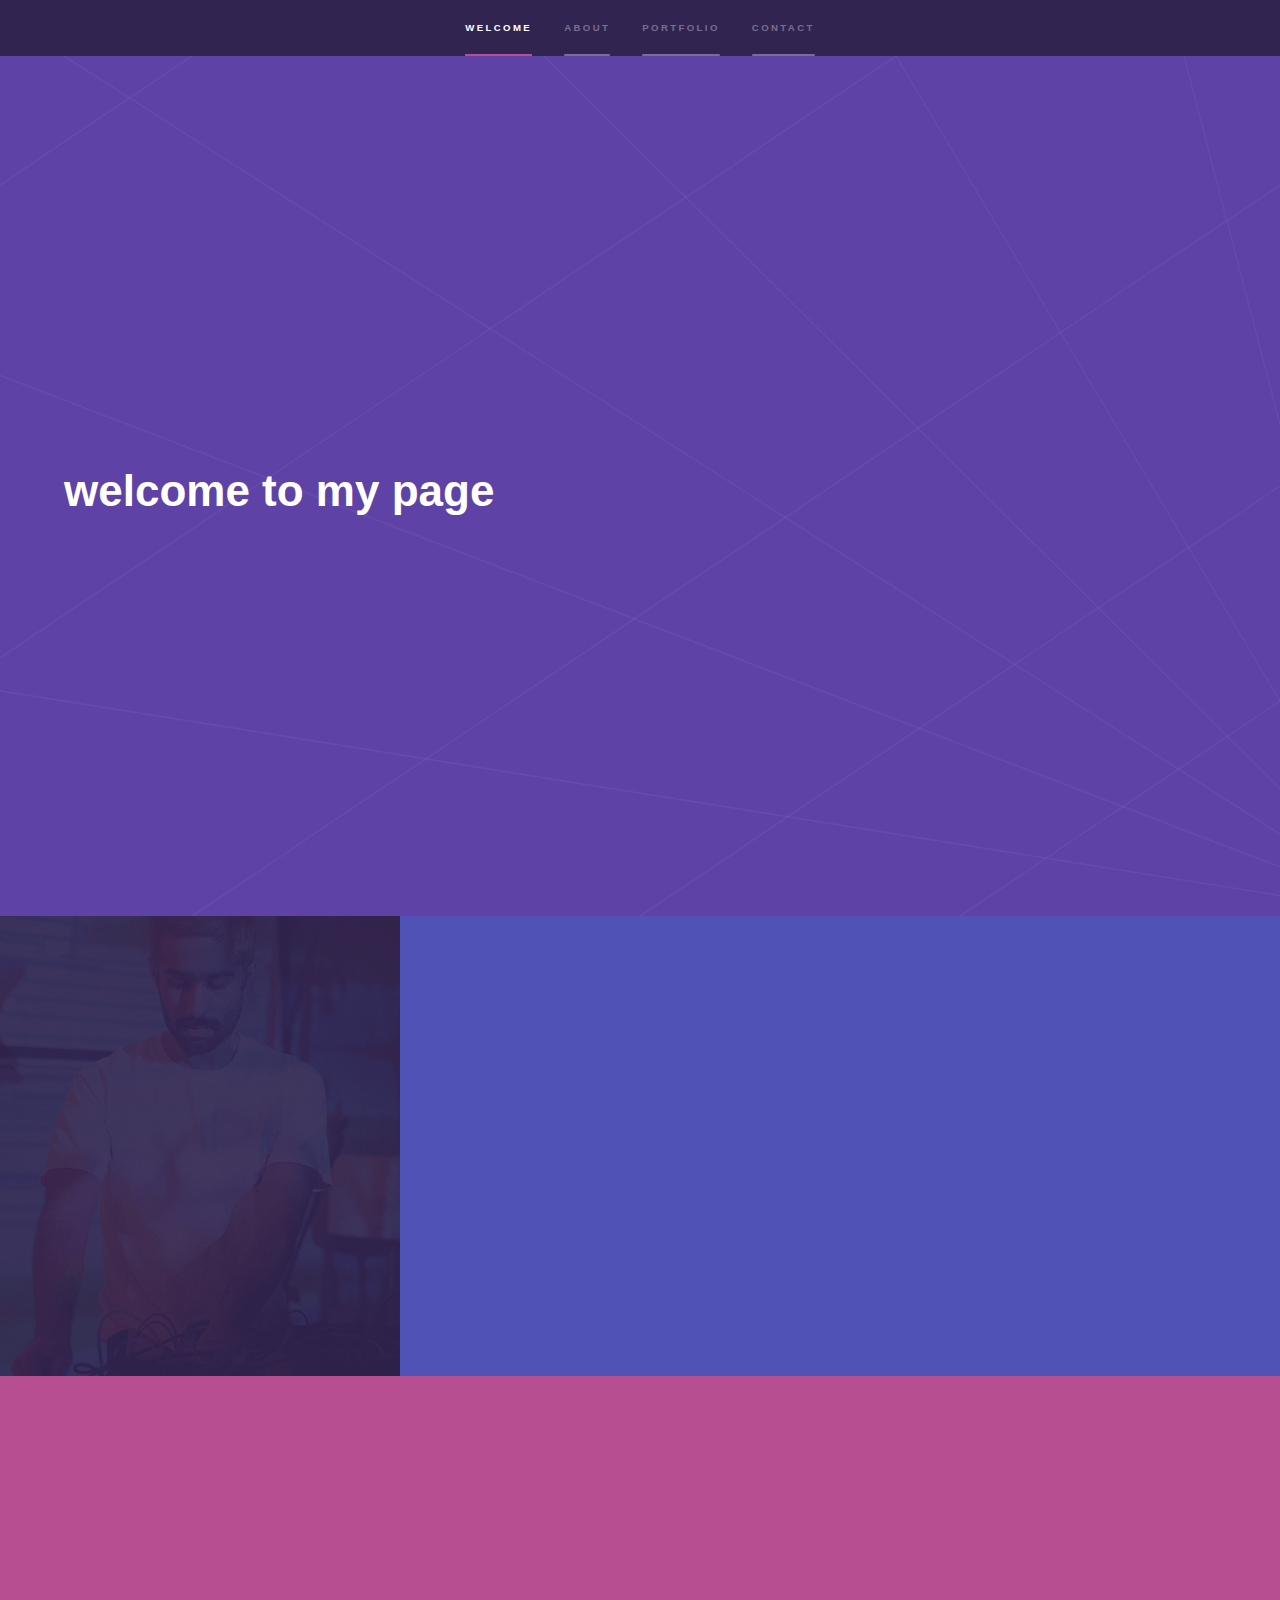
<file: index.html>
<!DOCTYPE HTML>
<!--
	Hyperspace by HTML5 UP
	html5up.net | @ajlkn
	Free for personal and commercial use under the CCA 3.0 license (html5up.net/license)
-->
<html>
	<head>
		<title>arvind srikanth</title>
		<meta charset="utf-8" />
		<meta name="viewport" content="width=device-width, initial-scale=1, user-scalable=no" />
		<link rel="stylesheet" href="assets/css/main.css" />
		<noscript><link rel="stylesheet" href="assets/css/noscript.css" /></noscript>
	</head>
	<body class="is-preload">

		<!-- Sidebar -->
			<section id="sidebar">
				<div class="inner">
					<nav>
						<ul>
							<li><a href="#intro">welcome</a></li>
							<li><a href="#one">about</a></li>
							<li><a href="#two">portfolio</a></li>
							<li><a href="#three">contact</a></li>
						</ul>
					</nav>
				</div>
			</section>

		<!-- Wrapper -->
			<div id="wrapper">

				<!-- Intro -->
					<section id="intro" class="wrapper style1 fullscreen fade-up">
						<div class="inner">

							<h1>welcome to my page</h1>
							
						</div>
					</section>

				<!-- One -->
					<section id="one" class="wrapper style2 spotlights">
						<section>
							<a href="#" class="image"><img src="images/net.jpeg" alt="" data-position="center center" /></a>
							<div class="content">
								<div class="inner">
									<h2>arvind srikanth</h2>
									<p>i am a musician, artist, engineer and synthesizer enthusiast. i attended the university of illinois and graduated with my bachelors in materials science and engineering (2014) and went on to obtain my masters in materials science and engineering at the university of florida (2019). i have a passion for synthesizers, electronics, and the nuances in instrument design. i spend my time toying and fixing older synths, creating music and sound art with analog and digital means. i want to share the the depths of the full spectrum of emotion we all face through audio and visual art. i create collage & digital artwork through varying methods and media.</p>
									<ul class="actions">
										<li><a href="resume.html" class="button">resume</a></li>
									</ul>
								</div>
							</div>
						</section>
					</section>

				<!-- Two -->
					<section id="two" class="wrapper style3 fade-up">
						<div class="inner">
							<h2>portfolio</h2>
							<div class="features">
								<section>
									<span class="icon solid major fa-code"></span>
									<h3><a href="viz.html">viz</a></h3>
									<div class="slider">
										<span id="slide-1"></span>
										<span id="slide-2"></span>
										<span id="slide-3"></span>
										<div class="image-container">
										  <img src="images/pic01.jpg" class="slide" width="300" height="300" />
										  <img src="images/pic02.jpg" class="slide" width="300" height="300" />
										  <img src="images/pic03.jpg" class="slide" width="300" height="300" />
										</div>
										<div class="buttons">
										  <a href="#slide-1"></a>
										  <a href="#slide-2"></a>
										  <a href="#slide-3"></a>
										</div>
									  </div>
								</section>
								<section>
									<span class="icon solid major fa-lock"></span>
									<h3>Aliquam sed nullam</h3>
									<p>Phasellus convallis elit id ullam corper amet et pulvinar. Duis aliquam turpis mauris, sed ultricies erat dapibus.</p>
								</section>
								<section>
									<span class="icon solid major fa-cog"></span>
									<h3>Sed erat ullam corper</h3>
									<p>Phasellus convallis elit id ullam corper amet et pulvinar. Duis aliquam turpis mauris, sed ultricies erat dapibus.</p>
								</section>
								<section>
									<span class="icon solid major fa-desktop"></span>
									<h3>Veroeros quis lorem</h3>
									<p>Phasellus convallis elit id ullam corper amet et pulvinar. Duis aliquam turpis mauris, sed ultricies erat dapibus.</p>
								</section>
								<section>
									<span class="icon solid major fa-link"></span>
									<h3>Urna quis bibendum</h3>
									<p>Phasellus convallis elit id ullam corper amet et pulvinar. Duis aliquam turpis mauris, sed ultricies erat dapibus.</p>
								</section>
								<section>
									<span class="icon major fa-gem"></span>
									<h3>Aliquam urna dapibus</h3>
									<p>Phasellus convallis elit id ullam corper amet et pulvinar. Duis aliquam turpis mauris, sed ultricies erat dapibus.</p>
								</section>
							</div>
							<ul class="actions">
								<li><a href="generic.html" class="button">Learn more</a></li>
							</ul>
						</div>
					</section>

				<!-- Three -->
					<section id="three" class="wrapper style1 fade-up">
						<div class="inner">
							<h2>Get in touch</h2>
							<div class="split style1">
								<section>
									<form method="post" action="#">
										<div class="fields">
											<div class="field half">
												<label for="name">Name</label>
												<input type="text" name="name" id="name" />
											</div>
											<div class="field half">
												<label for="email">Email</label>
												<input type="text" name="email" id="email" />
											</div>
											<div class="field">
												<label for="message">Message</label>
												<textarea name="message" id="message" rows="5"></textarea>
											</div>
										</div>
										<ul class="actions">
											<li><a href="" class="button submit">Send Message</a></li>
										</ul>
									</form>
								</section>
								<section>
									<ul class="contact">
										<li>
											<h3>Email</h3>
											<a href="#">arvind@arvindsrikanth.com</a>
										</li>
										<li>
											<h3>Social</h3>
											<ul class="icons">
												<li><a href="#" class="icon brands fa-github"><span class="label">GitHub</span></a></li>
												<li><a href="https://www.instagram.com/arvzzzzzzz/" class="icon brands fa-instagram"><span class="label">Instagram</span></a></li>
											</ul>
										</li>
									</ul>
								</section>
							</div>
						</div>
					</section>

			</div>

		<!-- Footer -->
			<footer id="footer" class="wrapper style1-alt">
				<div class="inner">
					<ul class="menu">
						<li>&copy; Untitled. All rights reserved.</li><li>Design: <a href="http://html5up.net">HTML5 UP</a></li>
					</ul>
				</div>
			</footer>

		<!-- Scripts -->
			<script src="assets/js/jquery.min.js"></script>
			<script src="assets/js/jquery.scrollex.min.js"></script>
			<script src="assets/js/jquery.scrolly.min.js"></script>
			<script src="assets/js/browser.min.js"></script>
			<script src="assets/js/breakpoints.min.js"></script>
			<script src="assets/js/util.js"></script>
			<script src="assets/js/main.js"></script>

	</body>
</html>
</file>
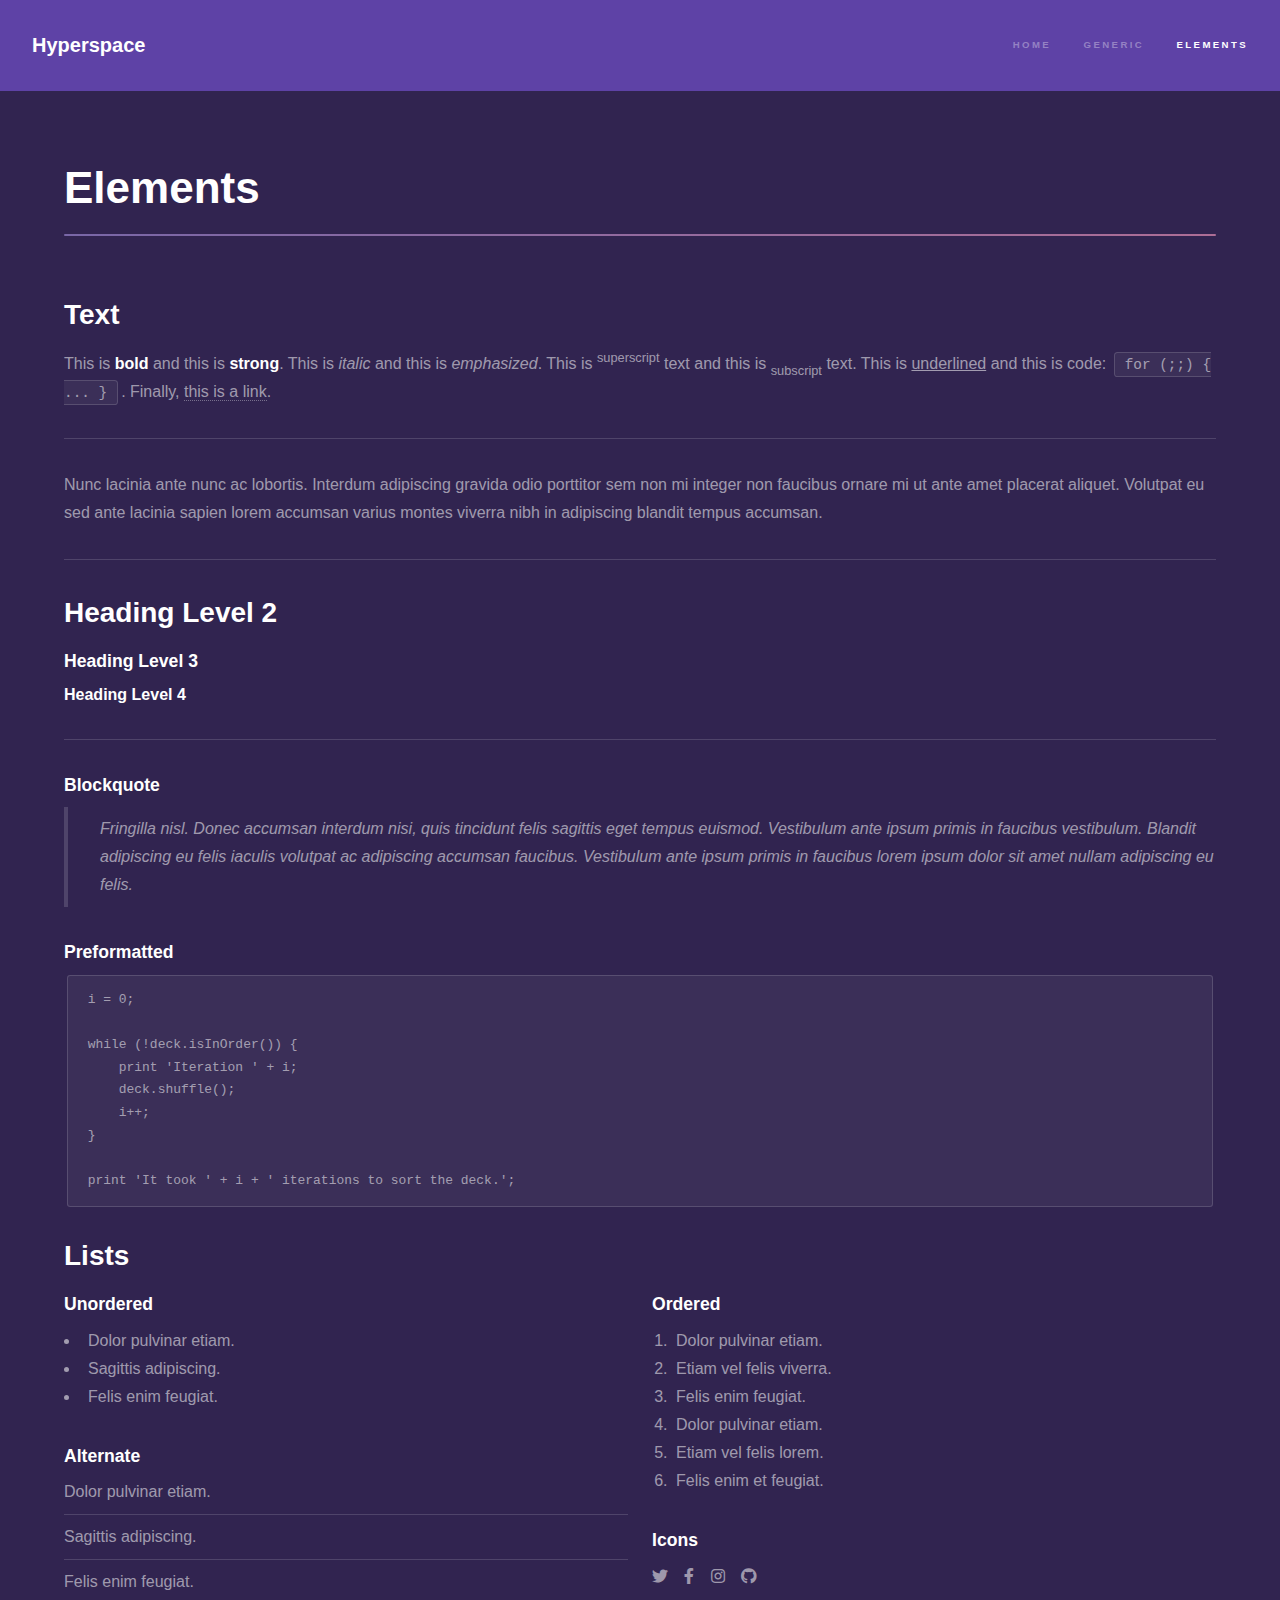
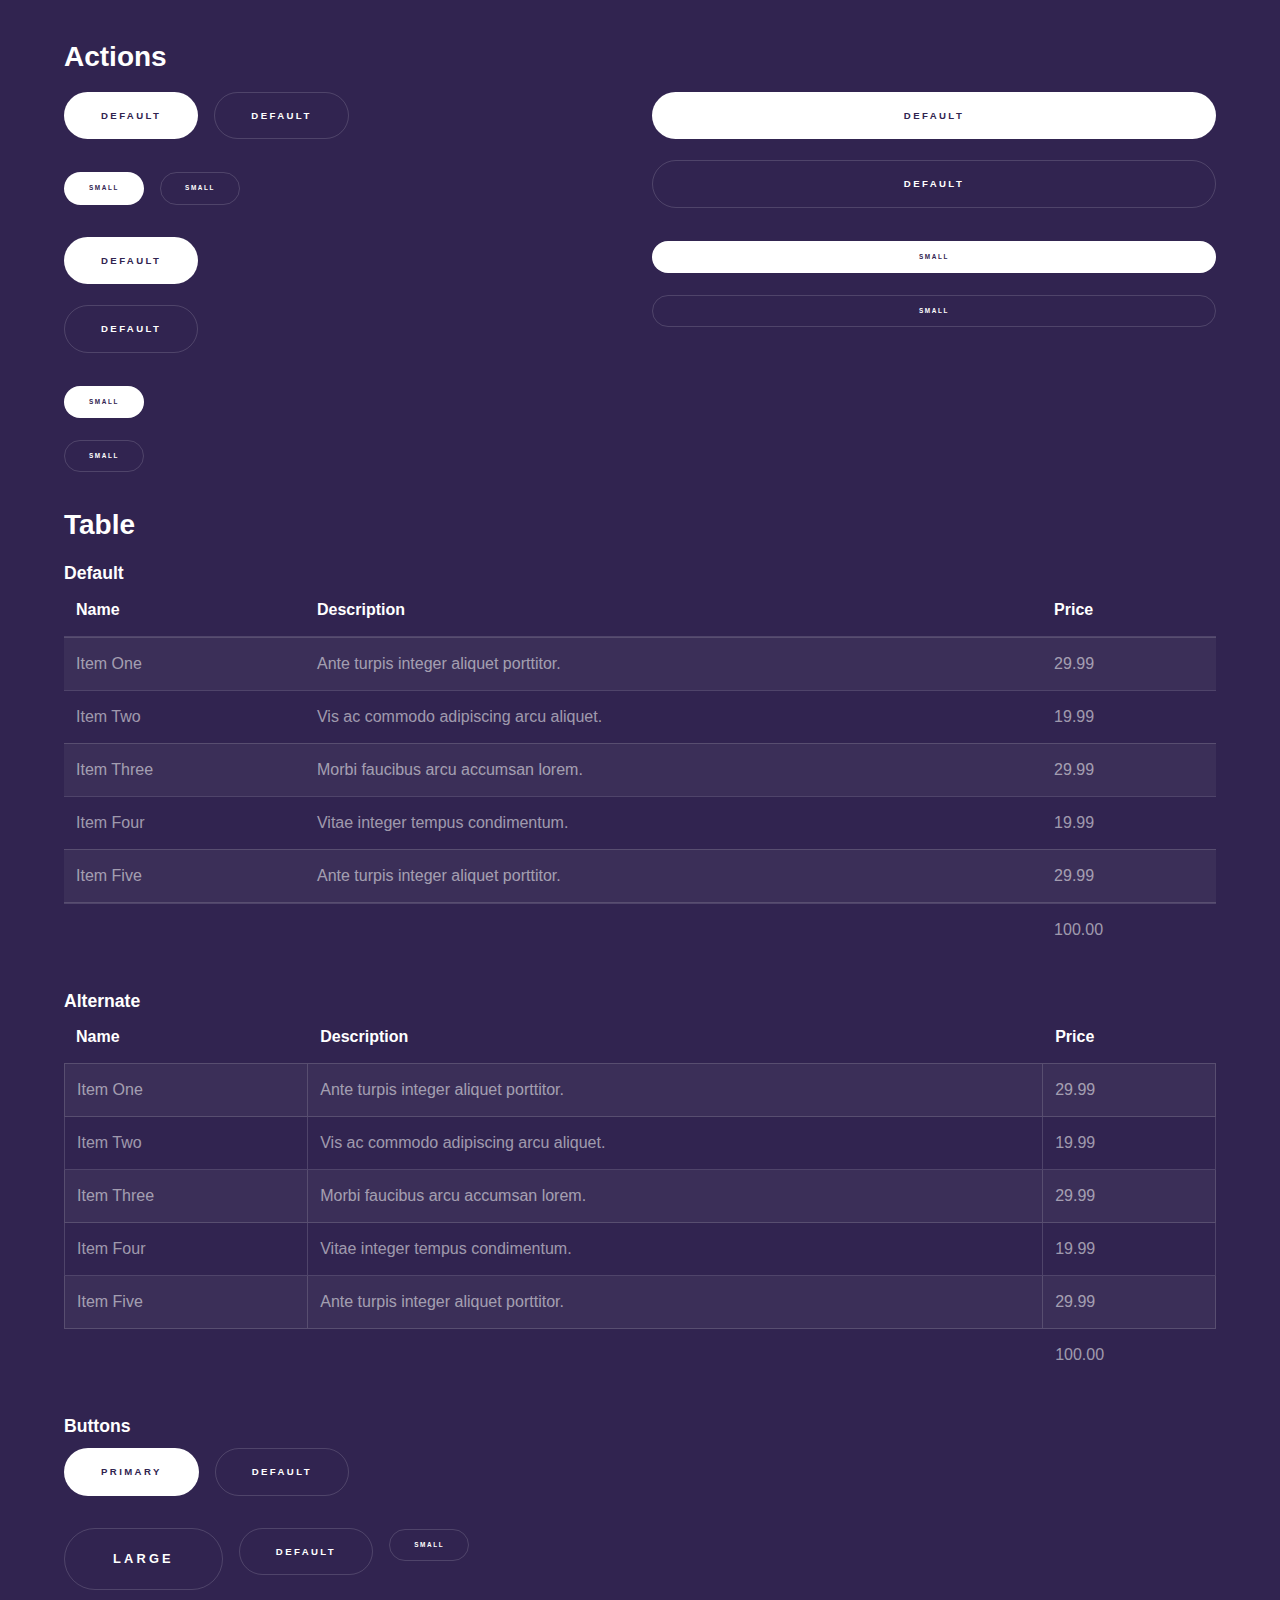
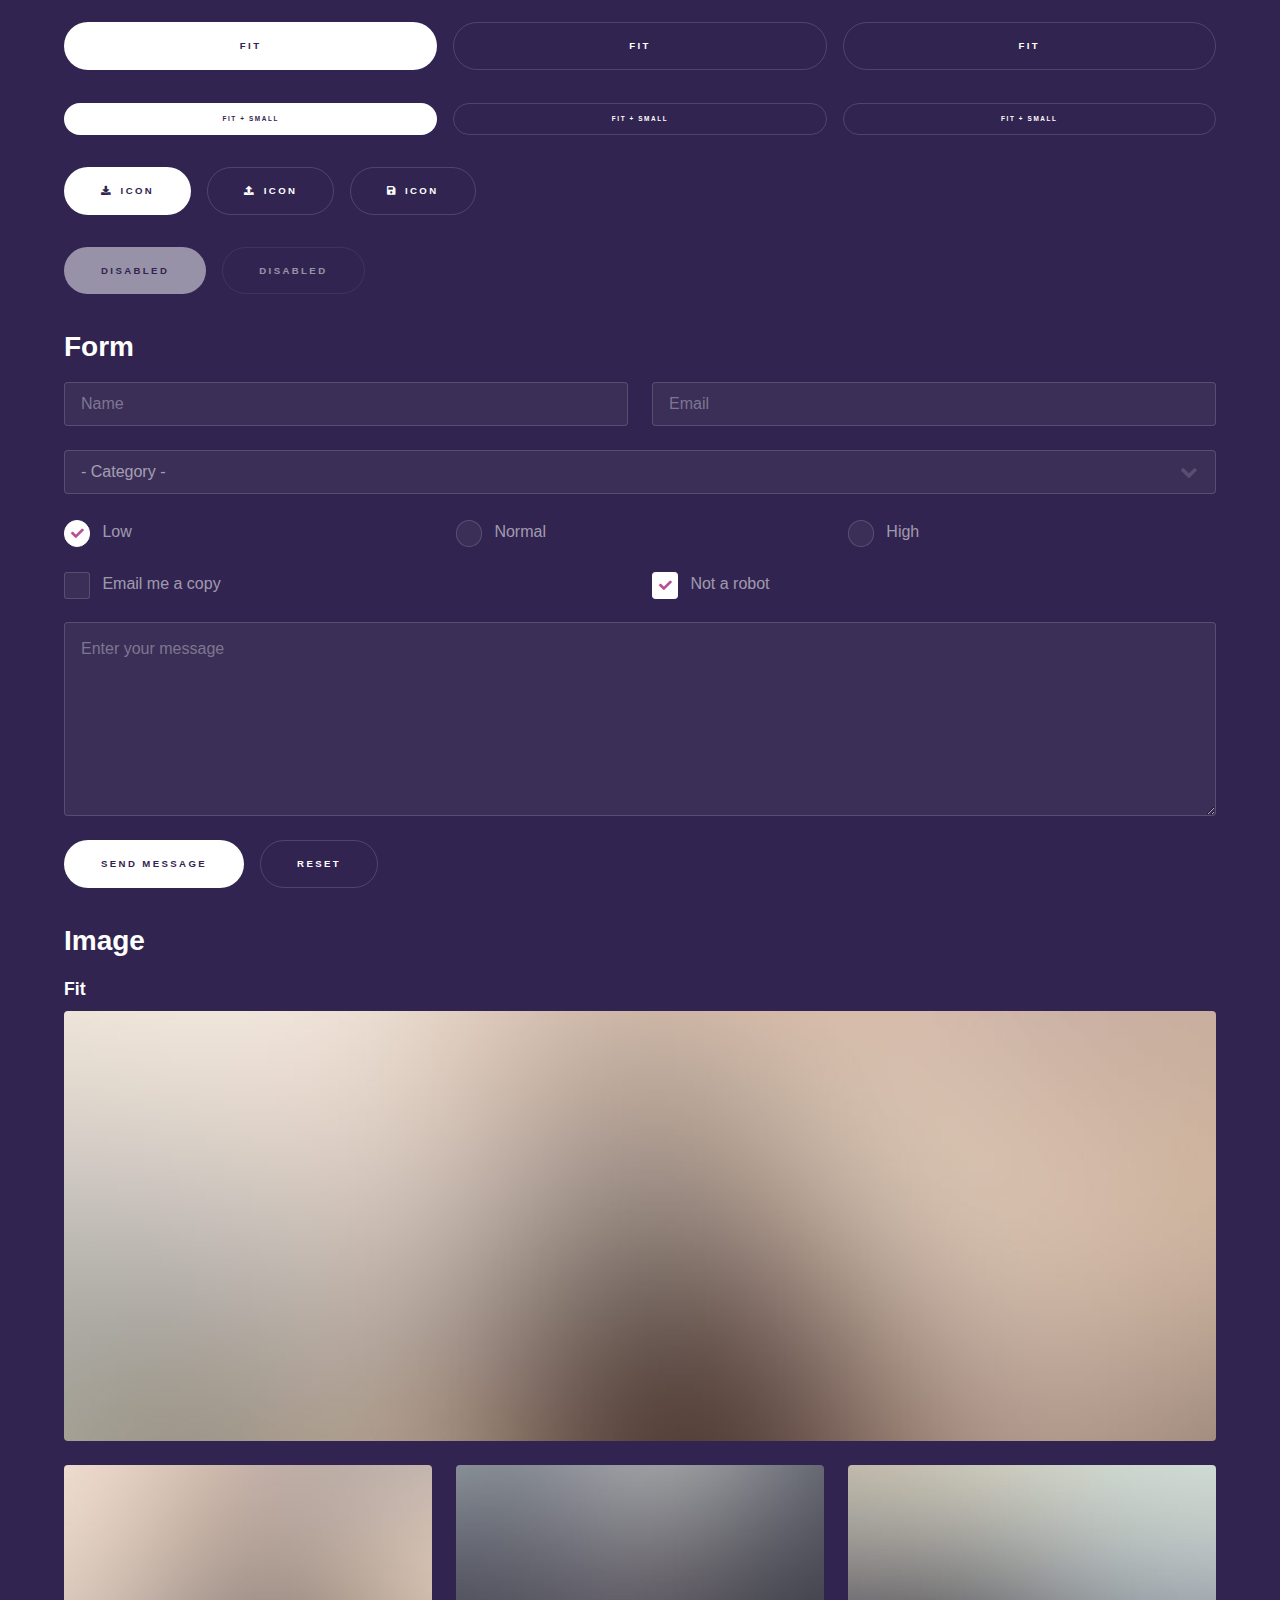
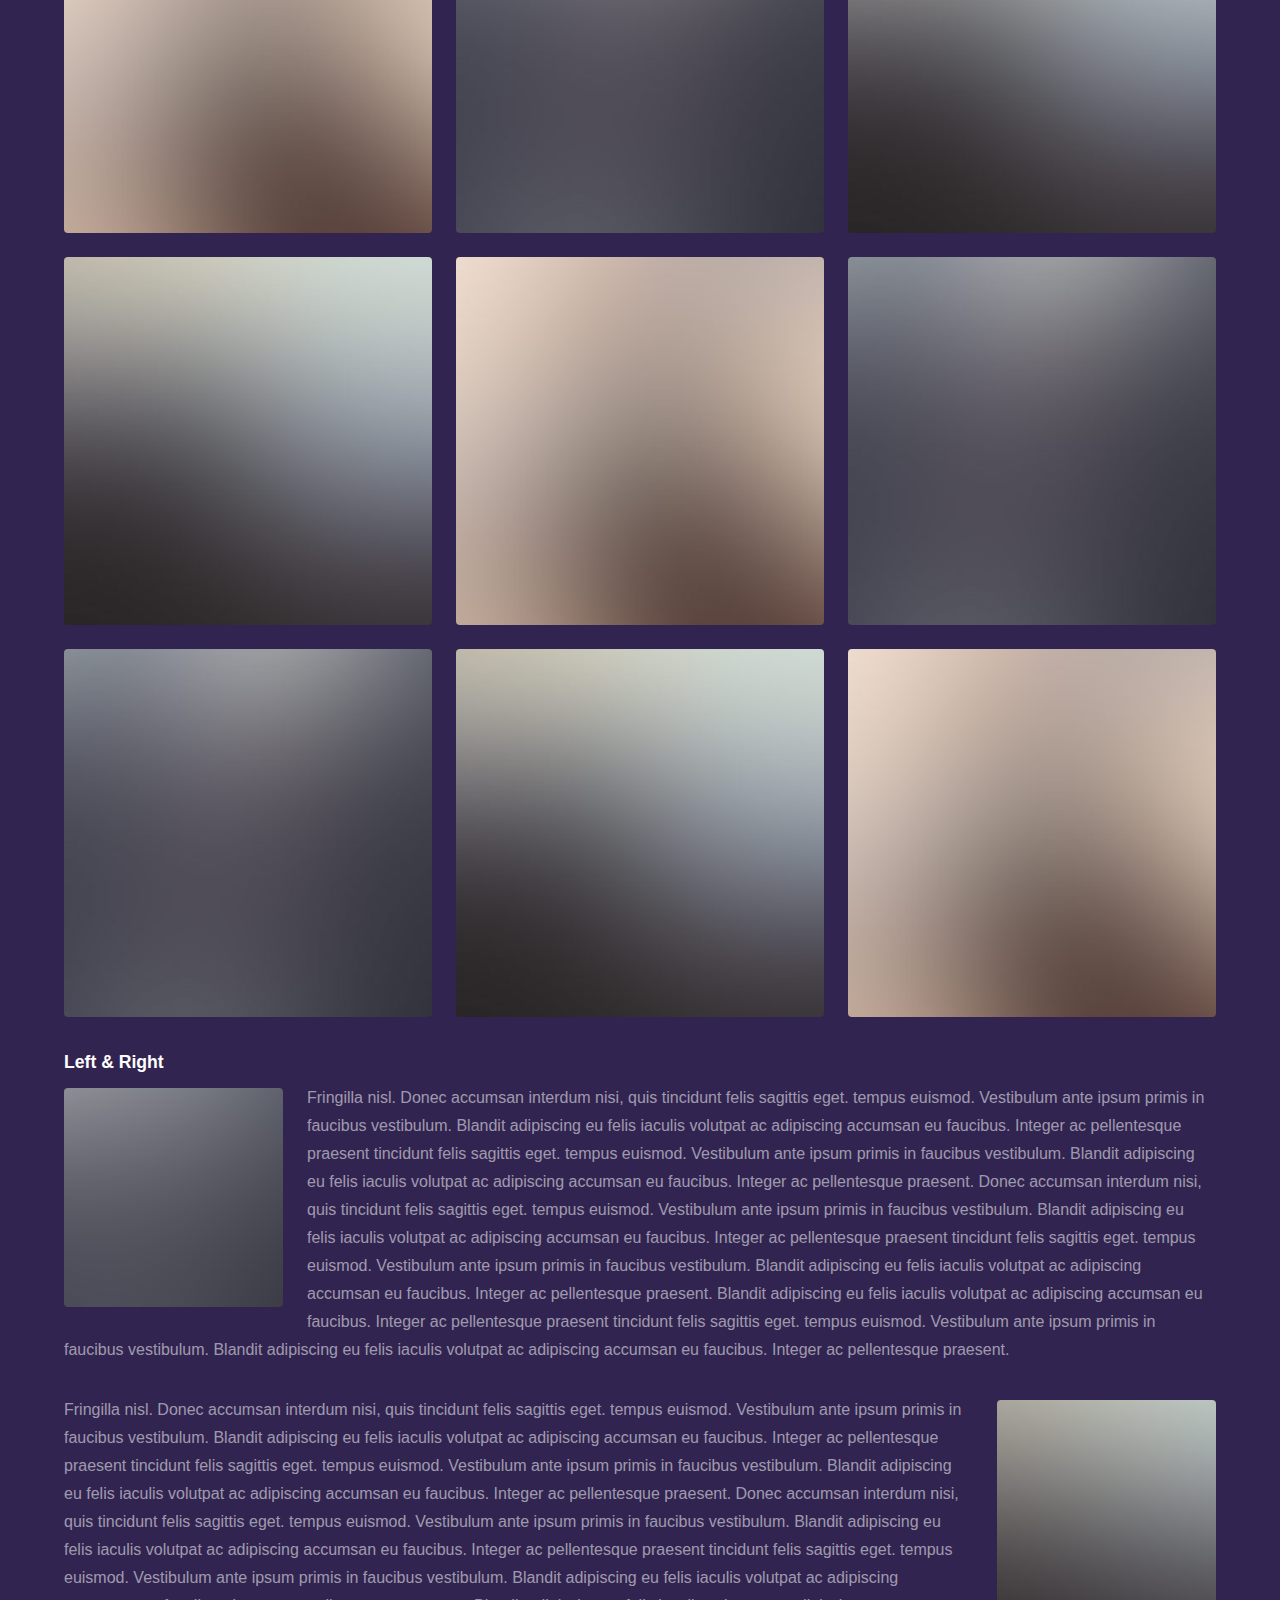
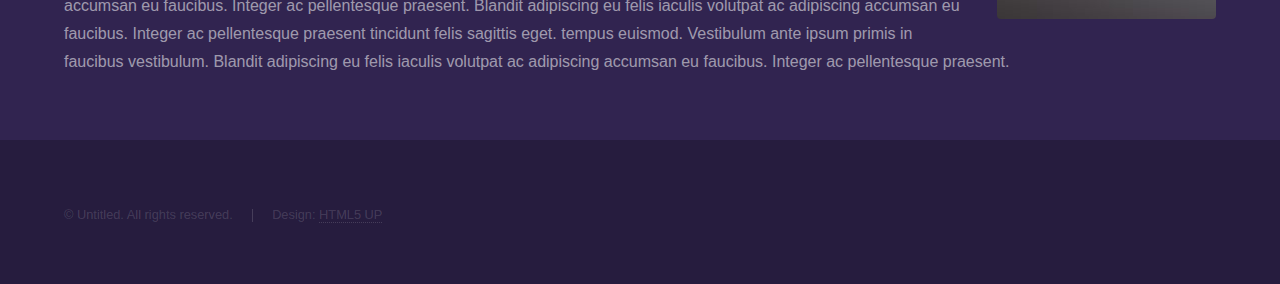
<file: elements.html>
<!DOCTYPE HTML>
<!--
	Hyperspace by HTML5 UP
	html5up.net | @ajlkn
	Free for personal and commercial use under the CCA 3.0 license (html5up.net/license)
-->
<html>
	<head>
		<title>Elements - Hyperspace by HTML5 UP</title>
		<meta charset="utf-8" />
		<meta name="viewport" content="width=device-width, initial-scale=1, user-scalable=no" />
		<link rel="stylesheet" href="assets/css/main.css" />
		<noscript><link rel="stylesheet" href="assets/css/noscript.css" /></noscript>
	</head>
	<body class="is-preload">

		<!-- Header -->
			<header id="header">
				<a href="index.html" class="title">Hyperspace</a>
				<nav>
					<ul>
						<li><a href="index.html">Home</a></li>
						<li><a href="generic.html">Generic</a></li>
						<li><a href="elements.html"  class="active">Elements</a></li>
					</ul>
				</nav>
			</header>

		<!-- Wrapper -->
			<div id="wrapper">

				<!-- Main -->
					<section id="main" class="wrapper">
						<div class="inner">
							<h1 class="major">Elements</h1>

							<!-- Text -->
								<section>
									<h2>Text</h2>
									<p>This is <b>bold</b> and this is <strong>strong</strong>. This is <i>italic</i> and this is <em>emphasized</em>.
									This is <sup>superscript</sup> text and this is <sub>subscript</sub> text.
									This is <u>underlined</u> and this is code: <code>for (;;) { ... }</code>. Finally, <a href="#">this is a link</a>.</p>
									<hr />
									<p>Nunc lacinia ante nunc ac lobortis. Interdum adipiscing gravida odio porttitor sem non mi integer non faucibus ornare mi ut ante amet placerat aliquet. Volutpat eu sed ante lacinia sapien lorem accumsan varius montes viverra nibh in adipiscing blandit tempus accumsan.</p>
									<hr />
									<h2>Heading Level 2</h2>
									<h3>Heading Level 3</h3>
									<h4>Heading Level 4</h4>
									<hr />
									<h3>Blockquote</h3>
									<blockquote>Fringilla nisl. Donec accumsan interdum nisi, quis tincidunt felis sagittis eget tempus euismod. Vestibulum ante ipsum primis in faucibus vestibulum. Blandit adipiscing eu felis iaculis volutpat ac adipiscing accumsan faucibus. Vestibulum ante ipsum primis in faucibus lorem ipsum dolor sit amet nullam adipiscing eu felis.</blockquote>
									<h3>Preformatted</h3>
									<pre><code>i = 0;

while (!deck.isInOrder()) {
    print 'Iteration ' + i;
    deck.shuffle();
    i++;
}

print 'It took ' + i + ' iterations to sort the deck.';</code></pre>
								</section>

							<!-- Lists -->
								<section>
									<h2>Lists</h2>
									<div class="row">
										<div class="col-6 col-12-medium">
											<h3>Unordered</h3>
											<ul>
												<li>Dolor pulvinar etiam.</li>
												<li>Sagittis adipiscing.</li>
												<li>Felis enim feugiat.</li>
											</ul>
											<h3>Alternate</h3>
											<ul class="alt">
												<li>Dolor pulvinar etiam.</li>
												<li>Sagittis adipiscing.</li>
												<li>Felis enim feugiat.</li>
											</ul>
										</div>
										<div class="col-6 col-12-medium">
											<h3>Ordered</h3>
											<ol>
												<li>Dolor pulvinar etiam.</li>
												<li>Etiam vel felis viverra.</li>
												<li>Felis enim feugiat.</li>
												<li>Dolor pulvinar etiam.</li>
												<li>Etiam vel felis lorem.</li>
												<li>Felis enim et feugiat.</li>
											</ol>
											<h3>Icons</h3>
											<ul class="icons">
												<li><a href="#" class="icon brands fa-twitter"><span class="label">Twitter</span></a></li>
												<li><a href="#" class="icon brands fa-facebook-f"><span class="label">Facebook</span></a></li>
												<li><a href="#" class="icon brands fa-instagram"><span class="label">Instagram</span></a></li>
												<li><a href="#" class="icon brands fa-github"><span class="label">Github</span></a></li>
											</ul>
										</div>
									</div>
									<h2>Actions</h2>
									<div class="row">
										<div class="col-6 col-12-medium">
											<ul class="actions">
												<li><a href="#" class="button primary">Default</a></li>
												<li><a href="#" class="button">Default</a></li>
											</ul>
											<ul class="actions small">
												<li><a href="#" class="button primary small">Small</a></li>
												<li><a href="#" class="button small">Small</a></li>
											</ul>
											<ul class="actions stacked">
												<li><a href="#" class="button primary">Default</a></li>
												<li><a href="#" class="button">Default</a></li>
											</ul>
											<ul class="actions stacked">
												<li><a href="#" class="button primary small">Small</a></li>
												<li><a href="#" class="button small">Small</a></li>
											</ul>
										</div>
										<div class="col-6 col-12-medium">
											<ul class="actions stacked">
												<li><a href="#" class="button primary fit">Default</a></li>
												<li><a href="#" class="button fit">Default</a></li>
											</ul>
											<ul class="actions stacked">
												<li><a href="#" class="button primary small fit">Small</a></li>
												<li><a href="#" class="button small fit">Small</a></li>
											</ul>
										</div>
									</div>
								</section>

							<!-- Table -->
								<section>
									<h2>Table</h2>
									<h3>Default</h3>
									<div class="table-wrapper">
										<table>
											<thead>
												<tr>
													<th>Name</th>
													<th>Description</th>
													<th>Price</th>
												</tr>
											</thead>
											<tbody>
												<tr>
													<td>Item One</td>
													<td>Ante turpis integer aliquet porttitor.</td>
													<td>29.99</td>
												</tr>
												<tr>
													<td>Item Two</td>
													<td>Vis ac commodo adipiscing arcu aliquet.</td>
													<td>19.99</td>
												</tr>
												<tr>
													<td>Item Three</td>
													<td> Morbi faucibus arcu accumsan lorem.</td>
													<td>29.99</td>
												</tr>
												<tr>
													<td>Item Four</td>
													<td>Vitae integer tempus condimentum.</td>
													<td>19.99</td>
												</tr>
												<tr>
													<td>Item Five</td>
													<td>Ante turpis integer aliquet porttitor.</td>
													<td>29.99</td>
												</tr>
											</tbody>
											<tfoot>
												<tr>
													<td colspan="2"></td>
													<td>100.00</td>
												</tr>
											</tfoot>
										</table>
									</div>

									<h3>Alternate</h3>
									<div class="table-wrapper">
										<table class="alt">
											<thead>
												<tr>
													<th>Name</th>
													<th>Description</th>
													<th>Price</th>
												</tr>
											</thead>
											<tbody>
												<tr>
													<td>Item One</td>
													<td>Ante turpis integer aliquet porttitor.</td>
													<td>29.99</td>
												</tr>
												<tr>
													<td>Item Two</td>
													<td>Vis ac commodo adipiscing arcu aliquet.</td>
													<td>19.99</td>
												</tr>
												<tr>
													<td>Item Three</td>
													<td> Morbi faucibus arcu accumsan lorem.</td>
													<td>29.99</td>
												</tr>
												<tr>
													<td>Item Four</td>
													<td>Vitae integer tempus condimentum.</td>
													<td>19.99</td>
												</tr>
												<tr>
													<td>Item Five</td>
													<td>Ante turpis integer aliquet porttitor.</td>
													<td>29.99</td>
												</tr>
											</tbody>
											<tfoot>
												<tr>
													<td colspan="2"></td>
													<td>100.00</td>
												</tr>
											</tfoot>
										</table>
									</div>
								</section>

							<!-- Buttons -->
								<section>
									<h3>Buttons</h3>
									<ul class="actions">
										<li><a href="#" class="button primary">Primary</a></li>
										<li><a href="#" class="button">Default</a></li>
									</ul>
									<ul class="actions">
										<li><a href="#" class="button large">Large</a></li>
										<li><a href="#" class="button">Default</a></li>
										<li><a href="#" class="button small">Small</a></li>
									</ul>
									<ul class="actions fit">
										<li><a href="#" class="button primary fit">Fit</a></li>
										<li><a href="#" class="button fit">Fit</a></li>
										<li><a href="#" class="button fit">Fit</a></li>
									</ul>
									<ul class="actions fit small">
										<li><a href="#" class="button primary fit small">Fit + Small</a></li>
										<li><a href="#" class="button fit small">Fit + Small</a></li>
										<li><a href="#" class="button fit small">Fit + Small</a></li>
									</ul>
									<ul class="actions">
										<li><a href="#" class="button primary icon solid fa-download">Icon</a></li>
										<li><a href="#" class="button icon solid fa-upload">Icon</a></li>
										<li><a href="#" class="button icon solid fa-save">Icon</a></li>
									</ul>
									<ul class="actions">
										<li><span class="button primary disabled">Disabled</span></li>
										<li><span class="button disabled">Disabled</span></li>
									</ul>
								</section>

							<!-- Form -->
								<section>
									<h2>Form</h2>
									<form method="post" action="#">
										<div class="row gtr-uniform">
											<div class="col-6 col-12-xsmall">
												<input type="text" name="demo-name" id="demo-name" value="" placeholder="Name" />
											</div>
											<div class="col-6 col-12-xsmall">
												<input type="email" name="demo-email" id="demo-email" value="" placeholder="Email" />
											</div>
											<div class="col-12">
												<select name="demo-category" id="demo-category">
													<option value="">- Category -</option>
													<option value="1">Manufacturing</option>
													<option value="1">Shipping</option>
													<option value="1">Administration</option>
													<option value="1">Human Resources</option>
												</select>
											</div>
											<div class="col-4 col-12-small">
												<input type="radio" id="demo-priority-low" name="demo-priority" checked>
												<label for="demo-priority-low">Low</label>
											</div>
											<div class="col-4 col-12-small">
												<input type="radio" id="demo-priority-normal" name="demo-priority">
												<label for="demo-priority-normal">Normal</label>
											</div>
											<div class="col-4 col-12-small">
												<input type="radio" id="demo-priority-high" name="demo-priority">
												<label for="demo-priority-high">High</label>
											</div>
											<div class="col-6 col-12-small">
												<input type="checkbox" id="demo-copy" name="demo-copy">
												<label for="demo-copy">Email me a copy</label>
											</div>
											<div class="col-6 col-12-small">
												<input type="checkbox" id="demo-human" name="demo-human" checked>
												<label for="demo-human">Not a robot</label>
											</div>
											<div class="col-12">
												<textarea name="demo-message" id="demo-message" placeholder="Enter your message" rows="6"></textarea>
											</div>
											<div class="col-12">
												<ul class="actions">
													<li><input type="submit" value="Send Message" class="primary" /></li>
													<li><input type="reset" value="Reset" /></li>
												</ul>
											</div>
										</div>
									</form>
								</section>

							<!-- Image -->
								<section>
									<h2>Image</h2>
									<h3>Fit</h3>
									<div class="box alt">
										<div class="row gtr-uniform">
											<div class="col-12"><span class="image fit"><img src="images/pic04.jpg" alt="" /></span></div>
											<div class="col-4"><span class="image fit"><img src="images/pic01.jpg" alt="" /></span></div>
											<div class="col-4"><span class="image fit"><img src="images/pic02.jpg" alt="" /></span></div>
											<div class="col-4"><span class="image fit"><img src="images/pic03.jpg" alt="" /></span></div>
											<div class="col-4"><span class="image fit"><img src="images/pic03.jpg" alt="" /></span></div>
											<div class="col-4"><span class="image fit"><img src="images/pic01.jpg" alt="" /></span></div>
											<div class="col-4"><span class="image fit"><img src="images/pic02.jpg" alt="" /></span></div>
											<div class="col-4"><span class="image fit"><img src="images/pic02.jpg" alt="" /></span></div>
											<div class="col-4"><span class="image fit"><img src="images/pic03.jpg" alt="" /></span></div>
											<div class="col-4"><span class="image fit"><img src="images/pic01.jpg" alt="" /></span></div>
										</div>
									</div>
									<h3>Left &amp; Right</h3>
									<p><span class="image left"><img src="images/pic05.jpg" alt="" /></span>Fringilla nisl. Donec accumsan interdum nisi, quis tincidunt felis sagittis eget. tempus euismod. Vestibulum ante ipsum primis in faucibus vestibulum. Blandit adipiscing eu felis iaculis volutpat ac adipiscing accumsan eu faucibus. Integer ac pellentesque praesent tincidunt felis sagittis eget. tempus euismod. Vestibulum ante ipsum primis in faucibus vestibulum. Blandit adipiscing eu felis iaculis volutpat ac adipiscing accumsan eu faucibus. Integer ac pellentesque praesent. Donec accumsan interdum nisi, quis tincidunt felis sagittis eget. tempus euismod. Vestibulum ante ipsum primis in faucibus vestibulum. Blandit adipiscing eu felis iaculis volutpat ac adipiscing accumsan eu faucibus. Integer ac pellentesque praesent tincidunt felis sagittis eget. tempus euismod. Vestibulum ante ipsum primis in faucibus vestibulum. Blandit adipiscing eu felis iaculis volutpat ac adipiscing accumsan eu faucibus. Integer ac pellentesque praesent. Blandit adipiscing eu felis iaculis volutpat ac adipiscing accumsan eu faucibus. Integer ac pellentesque praesent tincidunt felis sagittis eget. tempus euismod. Vestibulum ante ipsum primis in faucibus vestibulum. Blandit adipiscing eu felis iaculis volutpat ac adipiscing accumsan eu faucibus. Integer ac pellentesque praesent.</p>
									<p><span class="image right"><img src="images/pic06.jpg" alt="" /></span>Fringilla nisl. Donec accumsan interdum nisi, quis tincidunt felis sagittis eget. tempus euismod. Vestibulum ante ipsum primis in faucibus vestibulum. Blandit adipiscing eu felis iaculis volutpat ac adipiscing accumsan eu faucibus. Integer ac pellentesque praesent tincidunt felis sagittis eget. tempus euismod. Vestibulum ante ipsum primis in faucibus vestibulum. Blandit adipiscing eu felis iaculis volutpat ac adipiscing accumsan eu faucibus. Integer ac pellentesque praesent. Donec accumsan interdum nisi, quis tincidunt felis sagittis eget. tempus euismod. Vestibulum ante ipsum primis in faucibus vestibulum. Blandit adipiscing eu felis iaculis volutpat ac adipiscing accumsan eu faucibus. Integer ac pellentesque praesent tincidunt felis sagittis eget. tempus euismod. Vestibulum ante ipsum primis in faucibus vestibulum. Blandit adipiscing eu felis iaculis volutpat ac adipiscing accumsan eu faucibus. Integer ac pellentesque praesent. Blandit adipiscing eu felis iaculis volutpat ac adipiscing accumsan eu faucibus. Integer ac pellentesque praesent tincidunt felis sagittis eget. tempus euismod. Vestibulum ante ipsum primis in faucibus vestibulum. Blandit adipiscing eu felis iaculis volutpat ac adipiscing accumsan eu faucibus. Integer ac pellentesque praesent.</p>
								</section>

						</div>
					</section>

			</div>

		<!-- Footer -->
			<footer id="footer" class="wrapper alt">
				<div class="inner">
					<ul class="menu">
						<li>&copy; Untitled. All rights reserved.</li><li>Design: <a href="http://html5up.net">HTML5 UP</a></li>
					</ul>
				</div>
			</footer>

		<!-- Scripts -->
			<script src="assets/js/jquery.min.js"></script>
			<script src="assets/js/jquery.scrollex.min.js"></script>
			<script src="assets/js/jquery.scrolly.min.js"></script>
			<script src="assets/js/browser.min.js"></script>
			<script src="assets/js/breakpoints.min.js"></script>
			<script src="assets/js/util.js"></script>
			<script src="assets/js/main.js"></script>

	</body>
</html>
</file>
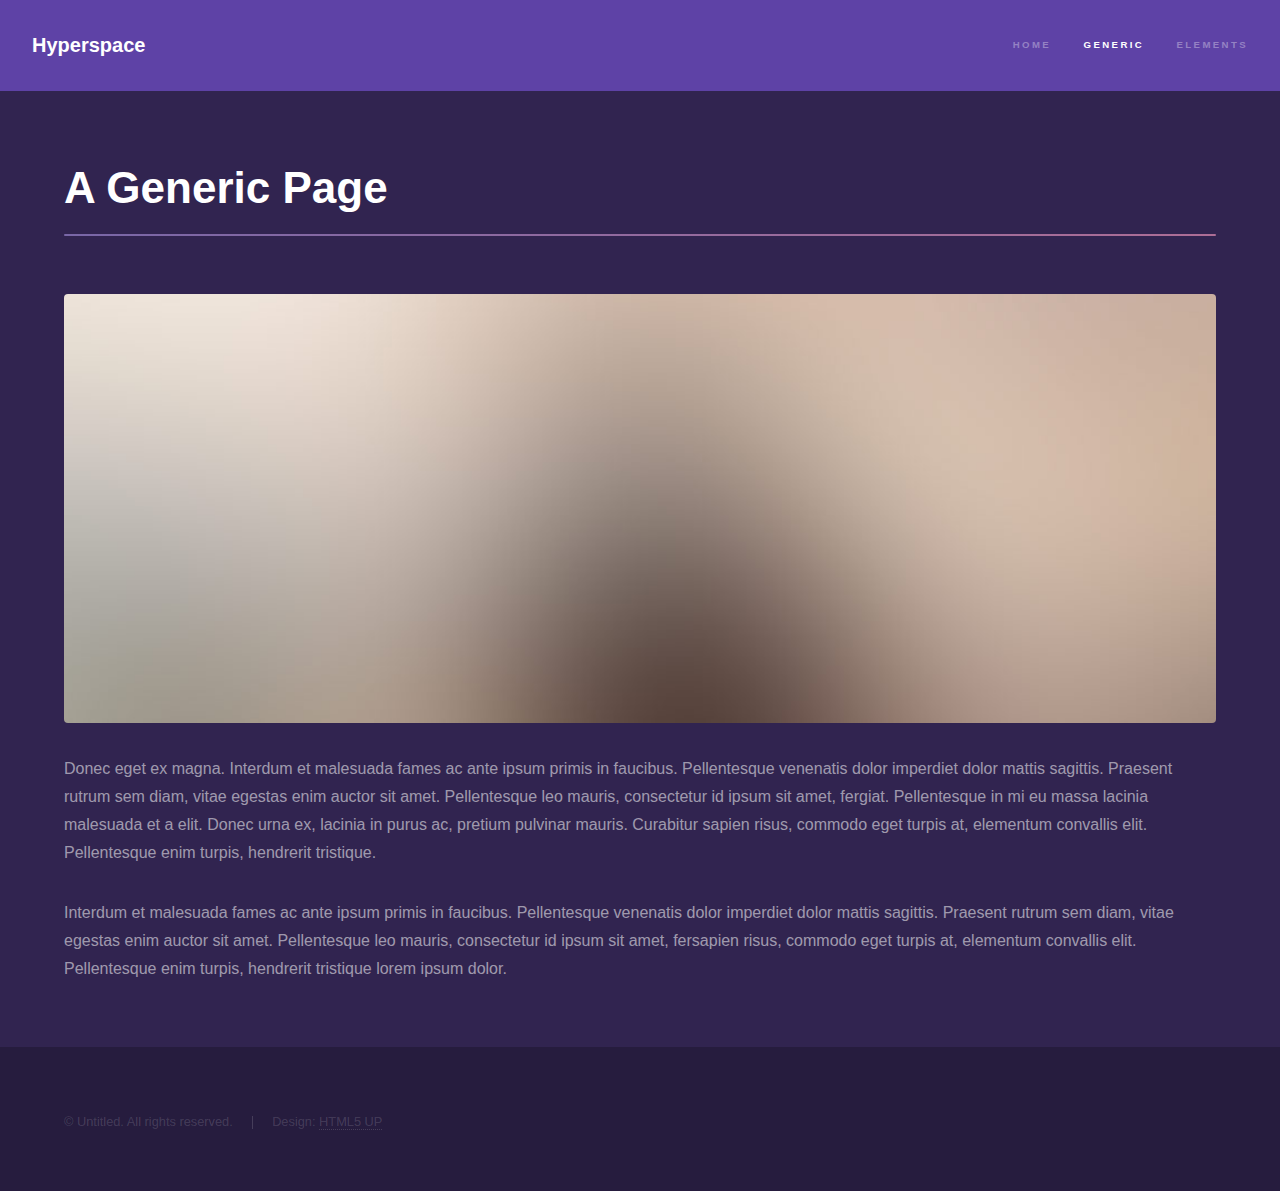
<file: generic.html>
<!DOCTYPE HTML>
<!--
	Hyperspace by HTML5 UP
	html5up.net | @ajlkn
	Free for personal and commercial use under the CCA 3.0 license (html5up.net/license)
-->
<html>
	<head>
		<title>Generic - Hyperspace by HTML5 UP</title>
		<meta charset="utf-8" />
		<meta name="viewport" content="width=device-width, initial-scale=1, user-scalable=no" />
		<link rel="stylesheet" href="assets/css/main.css" />
		<noscript><link rel="stylesheet" href="assets/css/noscript.css" /></noscript>
	</head>
	<body class="is-preload">

		<!-- Header -->
			<header id="header">
				<a href="index.html" class="title">Hyperspace</a>
				<nav>
					<ul>
						<li><a href="index.html">Home</a></li>
						<li><a href="generic.html" class="active">Generic</a></li>
						<li><a href="elements.html">Elements</a></li>
					</ul>
				</nav>
			</header>

		<!-- Wrapper -->
			<div id="wrapper">

				<!-- Main -->
					<section id="main" class="wrapper">
						<div class="inner">
							<h1 class="major">A Generic Page</h1>
							<span class="image fit"><img src="images/pic04.jpg" alt="" /></span>
							<p>Donec eget ex magna. Interdum et malesuada fames ac ante ipsum primis in faucibus. Pellentesque venenatis dolor imperdiet dolor mattis sagittis. Praesent rutrum sem diam, vitae egestas enim auctor sit amet. Pellentesque leo mauris, consectetur id ipsum sit amet, fergiat. Pellentesque in mi eu massa lacinia malesuada et a elit. Donec urna ex, lacinia in purus ac, pretium pulvinar mauris. Curabitur sapien risus, commodo eget turpis at, elementum convallis elit. Pellentesque enim turpis, hendrerit tristique.</p>
							<p>Interdum et malesuada fames ac ante ipsum primis in faucibus. Pellentesque venenatis dolor imperdiet dolor mattis sagittis. Praesent rutrum sem diam, vitae egestas enim auctor sit amet. Pellentesque leo mauris, consectetur id ipsum sit amet, fersapien risus, commodo eget turpis at, elementum convallis elit. Pellentesque enim turpis, hendrerit tristique lorem ipsum dolor.</p>
						</div>
					</section>

			</div>

		<!-- Footer -->
			<footer id="footer" class="wrapper alt">
				<div class="inner">
					<ul class="menu">
						<li>&copy; Untitled. All rights reserved.</li><li>Design: <a href="http://html5up.net">HTML5 UP</a></li>
					</ul>
				</div>
			</footer>

		<!-- Scripts -->
			<script src="assets/js/jquery.min.js"></script>
			<script src="assets/js/jquery.scrollex.min.js"></script>
			<script src="assets/js/jquery.scrolly.min.js"></script>
			<script src="assets/js/browser.min.js"></script>
			<script src="assets/js/breakpoints.min.js"></script>
			<script src="assets/js/util.js"></script>
			<script src="assets/js/main.js"></script>

	</body>
</html>
</file>
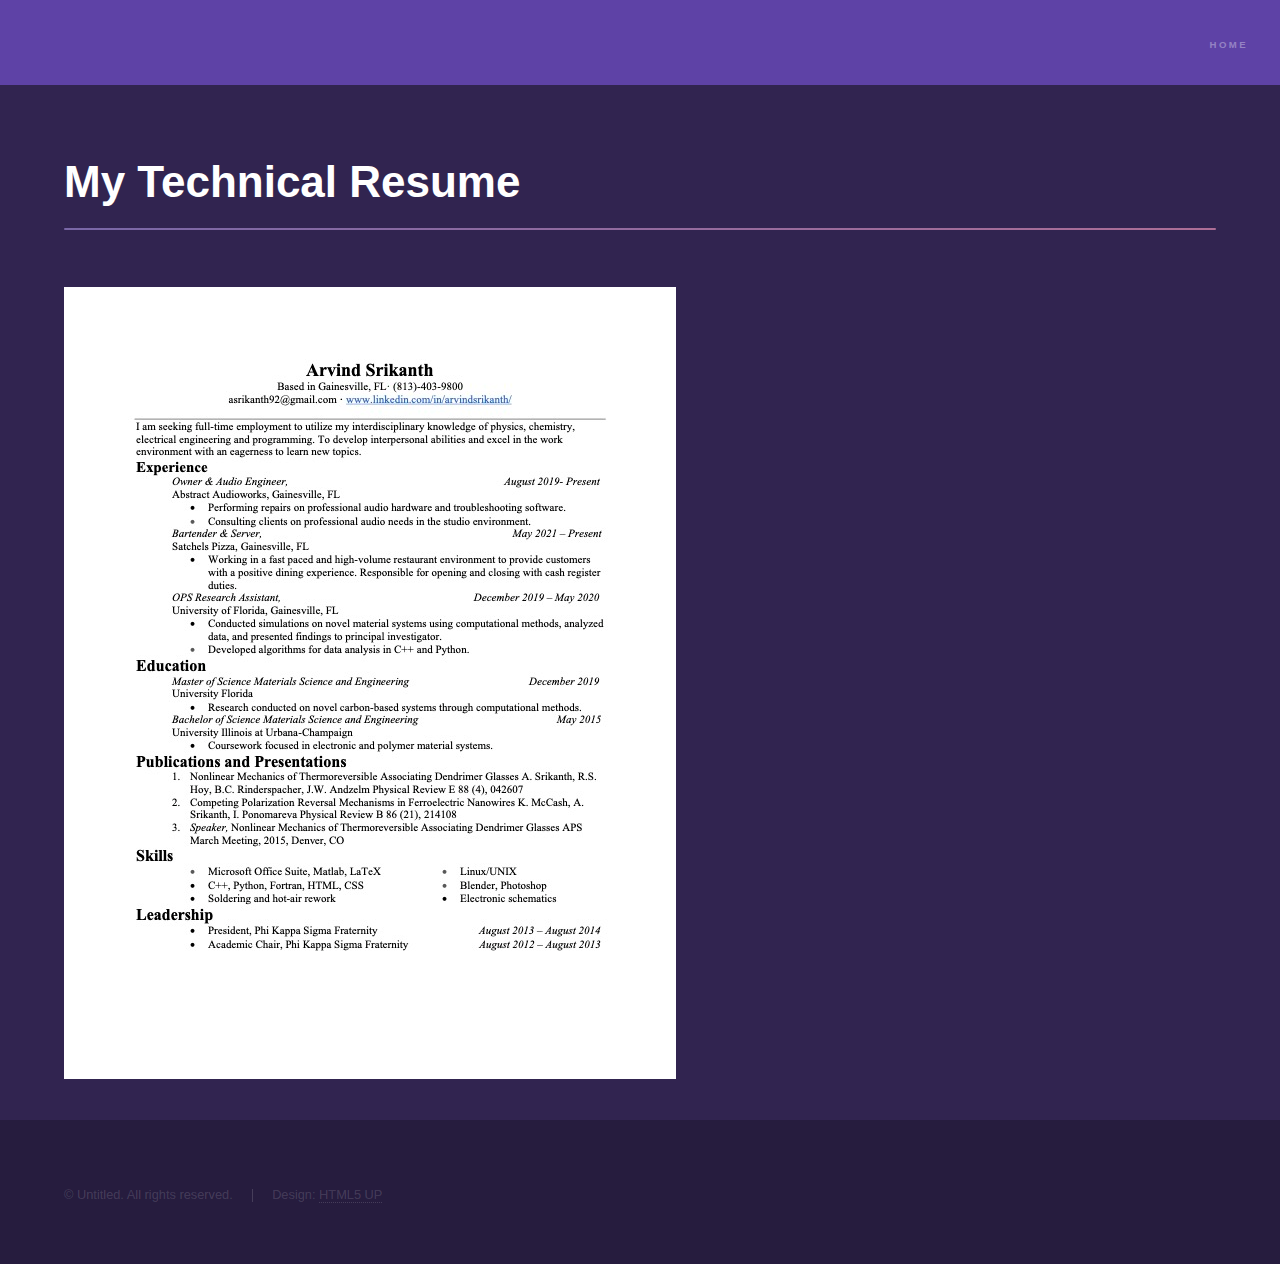
<file: resume.html>
<!DOCTYPE HTML>
<!--
	Hyperspace by HTML5 UP
	html5up.net | @ajlkn
	Free for personal and commercial use under the CCA 3.0 license (html5up.net/license)
-->
<html>
	<head>
		<title>Resume</title>
		<meta charset="utf-8" />
		<meta name="viewport" content="width=device-width, initial-scale=1, user-scalable=no" />
		<link rel="stylesheet" href="assets/css/main.css" />
		<noscript><link rel="stylesheet" href="assets/css/noscript.css" /></noscript>
	</head>
	<body class="is-preload">

		<!-- Header -->
			<header id="header">
				<nav>
					<ul>
						<li><a href="index.html">Home</a></li>
					</ul>
				</nav>
			</header>

		<!-- Wrapper -->
			<div id="wrapper">

				<!-- Main -->
					<section id="main" class="wrapper">
						<div class="inner">
							<h1 class="major">My Technical Resume</h1>
							<span class="center"><img src="images/resume.jpg" alt="Resume" class="center" /></span>
						</div>
					</section>

			</div>

		<!-- Footer -->
			<footer id="footer" class="wrapper alt">
				<div class="inner">
					<ul class="menu">
						<li>&copy; Untitled. All rights reserved.</li><li>Design: <a href="http://html5up.net">HTML5 UP</a></li>
					</ul>
				</div>
			</footer>

		<!-- Scripts -->
			<script src="assets/js/jquery.min.js"></script>
			<script src="assets/js/jquery.scrollex.min.js"></script>
			<script src="assets/js/jquery.scrolly.min.js"></script>
			<script src="assets/js/browser.min.js"></script>
			<script src="assets/js/breakpoints.min.js"></script>
			<script src="assets/js/util.js"></script>
			<script src="assets/js/main.js"></script>

	</body>
</html>
</file>
<file: assets/css/noscript.css>
/*
	Hyperspace by HTML5 UP
	html5up.net | @ajlkn
	Free for personal and commercial use under the CCA 3.0 license (html5up.net/license)
*/

/* Spotlights */

	.spotlights > section > .image:before {
		opacity: 0 !important;
	}

	.spotlights > section > .content > .inner {
		-moz-transform: none !important;
		-webkit-transform: none !important;
		-ms-transform: none !important;
		transform: none !important;
		opacity: 1 !important;
	}

/* Wrapper */

	.wrapper > .inner {
		opacity: 1 !important;
		-moz-transform: none !important;
		-webkit-transform: none !important;
		-ms-transform: none !important;
		transform: none !important;
	}

/* Sidebar */

	#sidebar > .inner {
		opacity: 1 !important;
	}

	#sidebar nav > ul > li {
		-moz-transform: none !important;
		-webkit-transform: none !important;
		-ms-transform: none !important;
		transform: none !important;
		opacity: 1 !important;
	}
</file>
<file: assets/css/main.css>
@import url(fontawesome-all.min.css);

/*
	Hyperspace by HTML5 UP
	html5up.net | @ajlkn
	Free for personal and commercial use under the CCA 3.0 license (html5up.net/license)
*/

html, body, div, span, applet, object,
iframe, h1, h2, h3, h4, h5, h6, p, blockquote,
pre, a, abbr, acronym, address, big, cite,
code, del, dfn, em, img, ins, kbd, q, s, samp,
small, strike, strong, sub, sup, tt, var, b,
u, i, center, dl, dt, dd, ol, ul, li, fieldset,
form, label, legend, table, caption, tbody,
tfoot, thead, tr, th, td, article, aside,
canvas, details, embed, figure, figcaption,
footer, header, hgroup, menu, nav, output, ruby,
section, summary, time, mark, audio, video {
	margin: 0;
	padding: 0;
	border: 0;
	font-size: 100%;
	font: inherit;
	vertical-align: baseline;}

article, aside, details, figcaption, figure,
footer, header, hgroup, menu, nav, section {
	display: block;}

body {
	line-height: 1;
}

ol, ul {
	list-style: none;
}

blockquote, q {
	quotes: none;
}

	blockquote:before, blockquote:after, q:before, q:after {
		content: '';
		content: none;
	}

table {
	border-collapse: collapse;
	border-spacing: 0;
}

body {
	-webkit-text-size-adjust: none;
}

mark {
	background-color: transparent;
	color: inherit;
}

input::-moz-focus-inner {
	border: 0;
	padding: 0;
}

input, select, textarea {
	-moz-appearance: none;
	-webkit-appearance: none;
	-ms-appearance: none;
	appearance: none;
}

/* Basic */

	@-ms-viewport {
		width: device-width;
	}

	body {
		-ms-overflow-style: scrollbar;
	}

	@media screen and (max-width: 480px) {

		html, body {
			min-width: 320px;
		}

	}

	html {
		box-sizing: border-box;
	}

	*, *:before, *:after {
		box-sizing: inherit;
	}

	body {
		background: #312450;
	}

		body.is-preload *, body.is-preload *:before, body.is-preload *:after {
			-moz-animation: none !important;
			-webkit-animation: none !important;
			-ms-animation: none !important;
			animation: none !important;
			-moz-transition: none !important;
			-webkit-transition: none !important;
			-ms-transition: none !important;
			transition: none !important;
		}

/* Type */

	body, input, select, textarea {
		color: rgba(255, 255, 255, 0.55);
		font-family: Arial, Helvetica, sans-serif;
		font-size: 16.5pt;
		font-weight: normal;
		line-height: 1.75;
	}

		@media screen and (max-width: 1680px) {

			body, input, select, textarea {
				font-size: 13pt;
			}

		}

		@media screen and (max-width: 1280px) {

			body, input, select, textarea {
				font-size: 12pt;
			}

		}

		@media screen and (max-width: 360px) {

			body, input, select, textarea {
				font-size: 11pt;
			}

		}

	a {
		-moz-transition: color 0.2s ease, border-bottom-color 0.2s ease;
		-webkit-transition: color 0.2s ease, border-bottom-color 0.2s ease;
		-ms-transition: color 0.2s ease, border-bottom-color 0.2s ease;
		transition: color 0.2s ease, border-bottom-color 0.2s ease;
		border-bottom: dotted 1px rgba(255, 255, 255, 0.35);
		color: inherit;
		text-decoration: none;
	}

		a:hover {
			border-bottom-color: transparent;
			color: #ffffff;
		}

	strong, b {
		color: #ffffff;
		font-weight: bold;
	}

	em, i {
		font-style: italic;
	}

	p {
		margin: 0 0 2em 0;
	}

	h1, h2, h3, h4, h5, h6 {
		color: #ffffff;
		font-weight: bold;
		line-height: 1.5;
		margin: 0 0 0.5em 0;
	}

		h1 a, h2 a, h3 a, h4 a, h5 a, h6 a {
			color: inherit;
			text-decoration: none;
		}

	h1 {
		font-size: 2.75em;
	}

		h1.major {
			margin: 0 0 1.3em 0;
			position: relative;
			padding-bottom: 0.35em;
		}

			h1.major:after {
				background-image: -moz-linear-gradient(to right, #7967a7, #ad6e96);
				background-image: -webkit-linear-gradient(to right,  #7967a7, #ad6e96);
				background-image: -ms-linear-gradient(to right,  #7967a7, #ad6e96);
				background-image: linear-gradient(to right,  #7967a7, #ad6e96);
				-moz-transition: max-width 0.2s ease;
				-webkit-transition: max-width 0.2s ease;
				-ms-transition: max-width 0.2s ease;
				transition: max-width 0.2s ease;
				border-radius: 0.2em;
				bottom: 0;
				content: '';
				height: 0.05em;
				position: absolute;
				right: 0;
				width: 100%;
			}

	h2 {
		font-size: 1.75em;
	}

	h3 {
		font-size: 1.1em;
	}

	h4 {
		font-size: 1em;
	}

	h5 {
		font-size: 0.8em;
	}

	h6 {
		font-size: 0.6em;
	}

	@media screen and (max-width: 736px) {

		h1 {
			font-size: 2em;
		}

		h2 {
			font-size: 1.25em;
		}

		h3 {
			font-size: 1em;
		}

		h4 {
			font-size: 0.8em;
		}

		h5 {
			font-size: 0.6em;
		}

		h6 {
			font-size: 0.6em;
		}

	}

	sub {
		font-size: 0.8em;
		position: relative;
		top: 0.5em;
	}

	sup {
		font-size: 0.8em;
		position: relative;
		top: -0.5em;
	}

	blockquote {
		border-left: solid 4px rgba(255, 255, 255, 0.15);
		font-style: italic;
		margin: 0 0 2em 0;
		padding: 0.5em 0 0.5em 2em;
	}

	code {
		background: rgba(255, 255, 255, 0.05);
		border-radius: 0.25em;
		border: solid 1px rgba(255, 255, 255, 0.15);
		font-family: "Courier New", monospace;
		font-size: 0.9em;
		margin: 0 0.25em;
		padding: 0.25em 0.65em;
	}

	pre {
		-webkit-overflow-scrolling: touch;
		font-family: "Courier New", monospace;
		font-size: 0.9em;
		margin: 0 0 2em 0;
	}

		pre code {
			display: block;
			line-height: 1.75em;
			padding: 1em 1.5em;
			overflow-x: auto;
		}

	hr {
		border: 0;
		border-bottom: solid 1px rgba(255, 255, 255, 0.15);
		margin: 2em 0;
	}

		hr.major {
			margin: 3em 0;
		}

	.align-left {
		text-align: left;
	}

	.align-center {
		text-align: center;
	}

	.align-right {
		text-align: right;
	}

/* Row */

	.row {
		display: flex;
		flex-wrap: wrap;
		box-sizing: border-box;
		align-items: stretch;
	}

		.row > * {
			box-sizing: border-box;
		}

		.row.gtr-uniform > * > :last-child {
			margin-bottom: 0;
		}

		.row.aln-left {
			justify-content: flex-start;
		}

		.row.aln-center {
			justify-content: center;
		}

		.row.aln-right {
			justify-content: flex-end;
		}

		.row.aln-top {
			align-items: flex-start;
		}

		.row.aln-middle {
			align-items: center;
		}

		.row.aln-bottom {
			align-items: flex-end;
		}

		.row > .imp {
			order: -1;
		}

		.row > .col-1 {
			width: 8.33333%;
		}

		.row > .off-1 {
			margin-left: 8.33333%;
		}

		.row > .col-2 {
			width: 16.66667%;
		}

		.row > .off-2 {
			margin-left: 16.66667%;
		}

		.row > .col-3 {
			width: 25%;
		}

		.row > .off-3 {
			margin-left: 25%;
		}

		.row > .col-4 {
			width: 33.33333%;
		}

		.row > .off-4 {
			margin-left: 33.33333%;
		}

		.row > .col-5 {
			width: 41.66667%;
		}

		.row > .off-5 {
			margin-left: 41.66667%;
		}

		.row > .col-6 {
			width: 50%;
		}

		.row > .off-6 {
			margin-left: 50%;
		}

		.row > .col-7 {
			width: 58.33333%;
		}

		.row > .off-7 {
			margin-left: 58.33333%;
		}

		.row > .col-8 {
			width: 66.66667%;
		}

		.row > .off-8 {
			margin-left: 66.66667%;
		}

		.row > .col-9 {
			width: 75%;
		}

		.row > .off-9 {
			margin-left: 75%;
		}

		.row > .col-10 {
			width: 83.33333%;
		}

		.row > .off-10 {
			margin-left: 83.33333%;
		}

		.row > .col-11 {
			width: 91.66667%;
		}

		.row > .off-11 {
			margin-left: 91.66667%;
		}

		.row > .col-12 {
			width: 100%;
		}

		.row > .off-12 {
			margin-left: 100%;
		}

		.row.gtr-0 {
			margin-top: 0;
			margin-left: 0em;
		}

			.row.gtr-0 > * {
				padding: 0 0 0 0em;
			}

			.row.gtr-0.gtr-uniform {
				margin-top: 0em;
			}

				.row.gtr-0.gtr-uniform > * {
					padding-top: 0em;
				}

		.row.gtr-25 {
			margin-top: 0;
			margin-left: -0.375em;
		}

			.row.gtr-25 > * {
				padding: 0 0 0 0.375em;
			}

			.row.gtr-25.gtr-uniform {
				margin-top: -0.375em;
			}

				.row.gtr-25.gtr-uniform > * {
					padding-top: 0.375em;
				}

		.row.gtr-50 {
			margin-top: 0;
			margin-left: -0.75em;
		}

			.row.gtr-50 > * {
				padding: 0 0 0 0.75em;
			}

			.row.gtr-50.gtr-uniform {
				margin-top: -0.75em;
			}

				.row.gtr-50.gtr-uniform > * {
					padding-top: 0.75em;
				}

		.row {
			margin-top: 0;
			margin-left: -1.5em;
		}

			.row > * {
				padding: 0 0 0 1.5em;
			}

			.row.gtr-uniform {
				margin-top: -1.5em;
			}

				.row.gtr-uniform > * {
					padding-top: 1.5em;
				}

		.row.gtr-150 {
			margin-top: 0;
			margin-left: -2.25em;
		}

			.row.gtr-150 > * {
				padding: 0 0 0 2.25em;
			}

			.row.gtr-150.gtr-uniform {
				margin-top: -2.25em;
			}

				.row.gtr-150.gtr-uniform > * {
					padding-top: 2.25em;
				}

		.row.gtr-200 {
			margin-top: 0;
			margin-left: -3em;
		}

			.row.gtr-200 > * {
				padding: 0 0 0 3em;
			}

			.row.gtr-200.gtr-uniform {
				margin-top: -3em;
			}

				.row.gtr-200.gtr-uniform > * {
					padding-top: 3em;
				}

		@media screen and (max-width: 1680px) {

			.row {
				display: flex;
				flex-wrap: wrap;
				box-sizing: border-box;
				align-items: stretch;
			}

				.row > * {
					box-sizing: border-box;
				}

				.row.gtr-uniform > * > :last-child {
					margin-bottom: 0;
				}

				.row.aln-left {
					justify-content: flex-start;
				}

				.row.aln-center {
					justify-content: center;
				}

				.row.aln-right {
					justify-content: flex-end;
				}

				.row.aln-top {
					align-items: flex-start;
				}

				.row.aln-middle {
					align-items: center;
				}

				.row.aln-bottom {
					align-items: flex-end;
				}

				.row > .imp-xlarge {
					order: -1;
				}

				.row > .col-1-xlarge {
					width: 8.33333%;
				}

				.row > .off-1-xlarge {
					margin-left: 8.33333%;
				}

				.row > .col-2-xlarge {
					width: 16.66667%;
				}

				.row > .off-2-xlarge {
					margin-left: 16.66667%;
				}

				.row > .col-3-xlarge {
					width: 25%;
				}

				.row > .off-3-xlarge {
					margin-left: 25%;
				}

				.row > .col-4-xlarge {
					width: 33.33333%;
				}

				.row > .off-4-xlarge {
					margin-left: 33.33333%;
				}

				.row > .col-5-xlarge {
					width: 41.66667%;
				}

				.row > .off-5-xlarge {
					margin-left: 41.66667%;
				}

				.row > .col-6-xlarge {
					width: 50%;
				}

				.row > .off-6-xlarge {
					margin-left: 50%;
				}

				.row > .col-7-xlarge {
					width: 58.33333%;
				}

				.row > .off-7-xlarge {
					margin-left: 58.33333%;
				}

				.row > .col-8-xlarge {
					width: 66.66667%;
				}

				.row > .off-8-xlarge {
					margin-left: 66.66667%;
				}

				.row > .col-9-xlarge {
					width: 75%;
				}

				.row > .off-9-xlarge {
					margin-left: 75%;
				}

				.row > .col-10-xlarge {
					width: 83.33333%;
				}

				.row > .off-10-xlarge {
					margin-left: 83.33333%;
				}

				.row > .col-11-xlarge {
					width: 91.66667%;
				}

				.row > .off-11-xlarge {
					margin-left: 91.66667%;
				}

				.row > .col-12-xlarge {
					width: 100%;
				}

				.row > .off-12-xlarge {
					margin-left: 100%;
				}

				.row.gtr-0 {
					margin-top: 0;
					margin-left: 0em;
				}

					.row.gtr-0 > * {
						padding: 0 0 0 0em;
					}

					.row.gtr-0.gtr-uniform {
						margin-top: 0em;
					}

						.row.gtr-0.gtr-uniform > * {
							padding-top: 0em;
						}

				.row.gtr-25 {
					margin-top: 0;
					margin-left: -0.375em;
				}

					.row.gtr-25 > * {
						padding: 0 0 0 0.375em;
					}

					.row.gtr-25.gtr-uniform {
						margin-top: -0.375em;
					}

						.row.gtr-25.gtr-uniform > * {
							padding-top: 0.375em;
						}

				.row.gtr-50 {
					margin-top: 0;
					margin-left: -0.75em;
				}

					.row.gtr-50 > * {
						padding: 0 0 0 0.75em;
					}

					.row.gtr-50.gtr-uniform {
						margin-top: -0.75em;
					}

						.row.gtr-50.gtr-uniform > * {
							padding-top: 0.75em;
						}

				.row {
					margin-top: 0;
					margin-left: -1.5em;
				}

					.row > * {
						padding: 0 0 0 1.5em;
					}

					.row.gtr-uniform {
						margin-top: -1.5em;
					}

						.row.gtr-uniform > * {
							padding-top: 1.5em;
						}

				.row.gtr-150 {
					margin-top: 0;
					margin-left: -2.25em;
				}

					.row.gtr-150 > * {
						padding: 0 0 0 2.25em;
					}

					.row.gtr-150.gtr-uniform {
						margin-top: -2.25em;
					}

						.row.gtr-150.gtr-uniform > * {
							padding-top: 2.25em;
						}

				.row.gtr-200 {
					margin-top: 0;
					margin-left: -3em;
				}

					.row.gtr-200 > * {
						padding: 0 0 0 3em;
					}

					.row.gtr-200.gtr-uniform {
						margin-top: -3em;
					}

						.row.gtr-200.gtr-uniform > * {
							padding-top: 3em;
						}

		}

		@media screen and (max-width: 1280px) {

			.row {
				display: flex;
				flex-wrap: wrap;
				box-sizing: border-box;
				align-items: stretch;
			}

				.row > * {
					box-sizing: border-box;
				}

				.row.gtr-uniform > * > :last-child {
					margin-bottom: 0;
				}

				.row.aln-left {
					justify-content: flex-start;
				}

				.row.aln-center {
					justify-content: center;
				}

				.row.aln-right {
					justify-content: flex-end;
				}

				.row.aln-top {
					align-items: flex-start;
				}

				.row.aln-middle {
					align-items: center;
				}

				.row.aln-bottom {
					align-items: flex-end;
				}

				.row > .imp-large {
					order: -1;
				}

				.row > .col-1-large {
					width: 8.33333%;
				}

				.row > .off-1-large {
					margin-left: 8.33333%;
				}

				.row > .col-2-large {
					width: 16.66667%;
				}

				.row > .off-2-large {
					margin-left: 16.66667%;
				}

				.row > .col-3-large {
					width: 25%;
				}

				.row > .off-3-large {
					margin-left: 25%;
				}

				.row > .col-4-large {
					width: 33.33333%;
				}

				.row > .off-4-large {
					margin-left: 33.33333%;
				}

				.row > .col-5-large {
					width: 41.66667%;
				}

				.row > .off-5-large {
					margin-left: 41.66667%;
				}

				.row > .col-6-large {
					width: 50%;
				}

				.row > .off-6-large {
					margin-left: 50%;
				}

				.row > .col-7-large {
					width: 58.33333%;
				}

				.row > .off-7-large {
					margin-left: 58.33333%;
				}

				.row > .col-8-large {
					width: 66.66667%;
				}

				.row > .off-8-large {
					margin-left: 66.66667%;
				}

				.row > .col-9-large {
					width: 75%;
				}

				.row > .off-9-large {
					margin-left: 75%;
				}

				.row > .col-10-large {
					width: 83.33333%;
				}

				.row > .off-10-large {
					margin-left: 83.33333%;
				}

				.row > .col-11-large {
					width: 91.66667%;
				}

				.row > .off-11-large {
					margin-left: 91.66667%;
				}

				.row > .col-12-large {
					width: 100%;
				}

				.row > .off-12-large {
					margin-left: 100%;
				}

				.row.gtr-0 {
					margin-top: 0;
					margin-left: 0em;
				}

					.row.gtr-0 > * {
						padding: 0 0 0 0em;
					}

					.row.gtr-0.gtr-uniform {
						margin-top: 0em;
					}

						.row.gtr-0.gtr-uniform > * {
							padding-top: 0em;
						}

				.row.gtr-25 {
					margin-top: 0;
					margin-left: -0.375em;
				}

					.row.gtr-25 > * {
						padding: 0 0 0 0.375em;
					}

					.row.gtr-25.gtr-uniform {
						margin-top: -0.375em;
					}

						.row.gtr-25.gtr-uniform > * {
							padding-top: 0.375em;
						}

				.row.gtr-50 {
					margin-top: 0;
					margin-left: -0.75em;
				}

					.row.gtr-50 > * {
						padding: 0 0 0 0.75em;
					}

					.row.gtr-50.gtr-uniform {
						margin-top: -0.75em;
					}

						.row.gtr-50.gtr-uniform > * {
							padding-top: 0.75em;
						}

				.row {
					margin-top: 0;
					margin-left: -1.5em;
				}

					.row > * {
						padding: 0 0 0 1.5em;
					}

					.row.gtr-uniform {
						margin-top: -1.5em;
					}

						.row.gtr-uniform > * {
							padding-top: 1.5em;
						}

				.row.gtr-150 {
					margin-top: 0;
					margin-left: -2.25em;
				}

					.row.gtr-150 > * {
						padding: 0 0 0 2.25em;
					}

					.row.gtr-150.gtr-uniform {
						margin-top: -2.25em;
					}

						.row.gtr-150.gtr-uniform > * {
							padding-top: 2.25em;
						}

				.row.gtr-200 {
					margin-top: 0;
					margin-left: -3em;
				}

					.row.gtr-200 > * {
						padding: 0 0 0 3em;
					}

					.row.gtr-200.gtr-uniform {
						margin-top: -3em;
					}

						.row.gtr-200.gtr-uniform > * {
							padding-top: 3em;
						}

		}

		@media screen and (max-width: 980px) {

			.row {
				display: flex;
				flex-wrap: wrap;
				box-sizing: border-box;
				align-items: stretch;
			}

				.row > * {
					box-sizing: border-box;
				}

				.row.gtr-uniform > * > :last-child {
					margin-bottom: 0;
				}

				.row.aln-left {
					justify-content: flex-start;
				}

				.row.aln-center {
					justify-content: center;
				}

				.row.aln-right {
					justify-content: flex-end;
				}

				.row.aln-top {
					align-items: flex-start;
				}

				.row.aln-middle {
					align-items: center;
				}

				.row.aln-bottom {
					align-items: flex-end;
				}

				.row > .imp-medium {
					order: -1;
				}

				.row > .col-1-medium {
					width: 8.33333%;
				}

				.row > .off-1-medium {
					margin-left: 8.33333%;
				}

				.row > .col-2-medium {
					width: 16.66667%;
				}

				.row > .off-2-medium {
					margin-left: 16.66667%;
				}

				.row > .col-3-medium {
					width: 25%;
				}

				.row > .off-3-medium {
					margin-left: 25%;
				}

				.row > .col-4-medium {
					width: 33.33333%;
				}

				.row > .off-4-medium {
					margin-left: 33.33333%;
				}

				.row > .col-5-medium {
					width: 41.66667%;
				}

				.row > .off-5-medium {
					margin-left: 41.66667%;
				}

				.row > .col-6-medium {
					width: 50%;
				}

				.row > .off-6-medium {
					margin-left: 50%;
				}

				.row > .col-7-medium {
					width: 58.33333%;
				}

				.row > .off-7-medium {
					margin-left: 58.33333%;
				}

				.row > .col-8-medium {
					width: 66.66667%;
				}

				.row > .off-8-medium {
					margin-left: 66.66667%;
				}

				.row > .col-9-medium {
					width: 75%;
				}

				.row > .off-9-medium {
					margin-left: 75%;
				}

				.row > .col-10-medium {
					width: 83.33333%;
				}

				.row > .off-10-medium {
					margin-left: 83.33333%;
				}

				.row > .col-11-medium {
					width: 91.66667%;
				}

				.row > .off-11-medium {
					margin-left: 91.66667%;
				}

				.row > .col-12-medium {
					width: 100%;
				}

				.row > .off-12-medium {
					margin-left: 100%;
				}

				.row.gtr-0 {
					margin-top: 0;
					margin-left: 0em;
				}

					.row.gtr-0 > * {
						padding: 0 0 0 0em;
					}

					.row.gtr-0.gtr-uniform {
						margin-top: 0em;
					}

						.row.gtr-0.gtr-uniform > * {
							padding-top: 0em;
						}

				.row.gtr-25 {
					margin-top: 0;
					margin-left: -0.375em;
				}

					.row.gtr-25 > * {
						padding: 0 0 0 0.375em;
					}

					.row.gtr-25.gtr-uniform {
						margin-top: -0.375em;
					}

						.row.gtr-25.gtr-uniform > * {
							padding-top: 0.375em;
						}

				.row.gtr-50 {
					margin-top: 0;
					margin-left: -0.75em;
				}

					.row.gtr-50 > * {
						padding: 0 0 0 0.75em;
					}

					.row.gtr-50.gtr-uniform {
						margin-top: -0.75em;
					}

						.row.gtr-50.gtr-uniform > * {
							padding-top: 0.75em;
						}

				.row {
					margin-top: 0;
					margin-left: -1.5em;
				}

					.row > * {
						padding: 0 0 0 1.5em;
					}

					.row.gtr-uniform {
						margin-top: -1.5em;
					}

						.row.gtr-uniform > * {
							padding-top: 1.5em;
						}

				.row.gtr-150 {
					margin-top: 0;
					margin-left: -2.25em;
				}

					.row.gtr-150 > * {
						padding: 0 0 0 2.25em;
					}

					.row.gtr-150.gtr-uniform {
						margin-top: -2.25em;
					}

						.row.gtr-150.gtr-uniform > * {
							padding-top: 2.25em;
						}

				.row.gtr-200 {
					margin-top: 0;
					margin-left: -3em;
				}

					.row.gtr-200 > * {
						padding: 0 0 0 3em;
					}

					.row.gtr-200.gtr-uniform {
						margin-top: -3em;
					}

						.row.gtr-200.gtr-uniform > * {
							padding-top: 3em;
						}

		}

		@media screen and (max-width: 736px) {

			.row {
				display: flex;
				flex-wrap: wrap;
				box-sizing: border-box;
				align-items: stretch;
			}

				.row > * {
					box-sizing: border-box;
				}

				.row.gtr-uniform > * > :last-child {
					margin-bottom: 0;
				}

				.row.aln-left {
					justify-content: flex-start;
				}

				.row.aln-center {
					justify-content: center;
				}

				.row.aln-right {
					justify-content: flex-end;
				}

				.row.aln-top {
					align-items: flex-start;
				}

				.row.aln-middle {
					align-items: center;
				}

				.row.aln-bottom {
					align-items: flex-end;
				}

				.row > .imp-small {
					order: -1;
				}

				.row > .col-1-small {
					width: 8.33333%;
				}

				.row > .off-1-small {
					margin-left: 8.33333%;
				}

				.row > .col-2-small {
					width: 16.66667%;
				}

				.row > .off-2-small {
					margin-left: 16.66667%;
				}

				.row > .col-3-small {
					width: 25%;
				}

				.row > .off-3-small {
					margin-left: 25%;
				}

				.row > .col-4-small {
					width: 33.33333%;
				}

				.row > .off-4-small {
					margin-left: 33.33333%;
				}

				.row > .col-5-small {
					width: 41.66667%;
				}

				.row > .off-5-small {
					margin-left: 41.66667%;
				}

				.row > .col-6-small {
					width: 50%;
				}

				.row > .off-6-small {
					margin-left: 50%;
				}

				.row > .col-7-small {
					width: 58.33333%;
				}

				.row > .off-7-small {
					margin-left: 58.33333%;
				}

				.row > .col-8-small {
					width: 66.66667%;
				}

				.row > .off-8-small {
					margin-left: 66.66667%;
				}

				.row > .col-9-small {
					width: 75%;
				}

				.row > .off-9-small {
					margin-left: 75%;
				}

				.row > .col-10-small {
					width: 83.33333%;
				}

				.row > .off-10-small {
					margin-left: 83.33333%;
				}

				.row > .col-11-small {
					width: 91.66667%;
				}

				.row > .off-11-small {
					margin-left: 91.66667%;
				}

				.row > .col-12-small {
					width: 100%;
				}

				.row > .off-12-small {
					margin-left: 100%;
				}

				.row.gtr-0 {
					margin-top: 0;
					margin-left: 0em;
				}

					.row.gtr-0 > * {
						padding: 0 0 0 0em;
					}

					.row.gtr-0.gtr-uniform {
						margin-top: 0em;
					}

						.row.gtr-0.gtr-uniform > * {
							padding-top: 0em;
						}

				.row.gtr-25 {
					margin-top: 0;
					margin-left: -0.375em;
				}

					.row.gtr-25 > * {
						padding: 0 0 0 0.375em;
					}

					.row.gtr-25.gtr-uniform {
						margin-top: -0.375em;
					}

						.row.gtr-25.gtr-uniform > * {
							padding-top: 0.375em;
						}

				.row.gtr-50 {
					margin-top: 0;
					margin-left: -0.75em;
				}

					.row.gtr-50 > * {
						padding: 0 0 0 0.75em;
					}

					.row.gtr-50.gtr-uniform {
						margin-top: -0.75em;
					}

						.row.gtr-50.gtr-uniform > * {
							padding-top: 0.75em;
						}

				.row {
					margin-top: 0;
					margin-left: -1.5em;
				}

					.row > * {
						padding: 0 0 0 1.5em;
					}

					.row.gtr-uniform {
						margin-top: -1.5em;
					}

						.row.gtr-uniform > * {
							padding-top: 1.5em;
						}

				.row.gtr-150 {
					margin-top: 0;
					margin-left: -2.25em;
				}

					.row.gtr-150 > * {
						padding: 0 0 0 2.25em;
					}

					.row.gtr-150.gtr-uniform {
						margin-top: -2.25em;
					}

						.row.gtr-150.gtr-uniform > * {
							padding-top: 2.25em;
						}

				.row.gtr-200 {
					margin-top: 0;
					margin-left: -3em;
				}

					.row.gtr-200 > * {
						padding: 0 0 0 3em;
					}

					.row.gtr-200.gtr-uniform {
						margin-top: -3em;
					}

						.row.gtr-200.gtr-uniform > * {
							padding-top: 3em;
						}

		}

		@media screen and (max-width: 480px) {

			.row {
				display: flex;
				flex-wrap: wrap;
				box-sizing: border-box;
				align-items: stretch;
			}

				.row > * {
					box-sizing: border-box;
				}

				.row.gtr-uniform > * > :last-child {
					margin-bottom: 0;
				}

				.row.aln-left {
					justify-content: flex-start;
				}

				.row.aln-center {
					justify-content: center;
				}

				.row.aln-right {
					justify-content: flex-end;
				}

				.row.aln-top {
					align-items: flex-start;
				}

				.row.aln-middle {
					align-items: center;
				}

				.row.aln-bottom {
					align-items: flex-end;
				}

				.row > .imp-xsmall {
					order: -1;
				}

				.row > .col-1-xsmall {
					width: 8.33333%;
				}

				.row > .off-1-xsmall {
					margin-left: 8.33333%;
				}

				.row > .col-2-xsmall {
					width: 16.66667%;
				}

				.row > .off-2-xsmall {
					margin-left: 16.66667%;
				}

				.row > .col-3-xsmall {
					width: 25%;
				}

				.row > .off-3-xsmall {
					margin-left: 25%;
				}

				.row > .col-4-xsmall {
					width: 33.33333%;
				}

				.row > .off-4-xsmall {
					margin-left: 33.33333%;
				}

				.row > .col-5-xsmall {
					width: 41.66667%;
				}

				.row > .off-5-xsmall {
					margin-left: 41.66667%;
				}

				.row > .col-6-xsmall {
					width: 50%;
				}

				.row > .off-6-xsmall {
					margin-left: 50%;
				}

				.row > .col-7-xsmall {
					width: 58.33333%;
				}

				.row > .off-7-xsmall {
					margin-left: 58.33333%;
				}

				.row > .col-8-xsmall {
					width: 66.66667%;
				}

				.row > .off-8-xsmall {
					margin-left: 66.66667%;
				}

				.row > .col-9-xsmall {
					width: 75%;
				}

				.row > .off-9-xsmall {
					margin-left: 75%;
				}

				.row > .col-10-xsmall {
					width: 83.33333%;
				}

				.row > .off-10-xsmall {
					margin-left: 83.33333%;
				}

				.row > .col-11-xsmall {
					width: 91.66667%;
				}

				.row > .off-11-xsmall {
					margin-left: 91.66667%;
				}

				.row > .col-12-xsmall {
					width: 100%;
				}

				.row > .off-12-xsmall {
					margin-left: 100%;
				}

				.row.gtr-0 {
					margin-top: 0;
					margin-left: 0em;
				}

					.row.gtr-0 > * {
						padding: 0 0 0 0em;
					}

					.row.gtr-0.gtr-uniform {
						margin-top: 0em;
					}

						.row.gtr-0.gtr-uniform > * {
							padding-top: 0em;
						}

				.row.gtr-25 {
					margin-top: 0;
					margin-left: -0.375em;
				}

					.row.gtr-25 > * {
						padding: 0 0 0 0.375em;
					}

					.row.gtr-25.gtr-uniform {
						margin-top: -0.375em;
					}

						.row.gtr-25.gtr-uniform > * {
							padding-top: 0.375em;
						}

				.row.gtr-50 {
					margin-top: 0;
					margin-left: -0.75em;
				}

					.row.gtr-50 > * {
						padding: 0 0 0 0.75em;
					}

					.row.gtr-50.gtr-uniform {
						margin-top: -0.75em;
					}

						.row.gtr-50.gtr-uniform > * {
							padding-top: 0.75em;
						}

				.row {
					margin-top: 0;
					margin-left: -1.5em;
				}

					.row > * {
						padding: 0 0 0 1.5em;
					}

					.row.gtr-uniform {
						margin-top: -1.5em;
					}

						.row.gtr-uniform > * {
							padding-top: 1.5em;
						}

				.row.gtr-150 {
					margin-top: 0;
					margin-left: -2.25em;
				}

					.row.gtr-150 > * {
						padding: 0 0 0 2.25em;
					}

					.row.gtr-150.gtr-uniform {
						margin-top: -2.25em;
					}

						.row.gtr-150.gtr-uniform > * {
							padding-top: 2.25em;
						}

				.row.gtr-200 {
					margin-top: 0;
					margin-left: -3em;
				}

					.row.gtr-200 > * {
						padding: 0 0 0 3em;
					}

					.row.gtr-200.gtr-uniform {
						margin-top: -3em;
					}

						.row.gtr-200.gtr-uniform > * {
							padding-top: 3em;
						}

		}

/* Box */

	.box {
		border-radius: 0.25em;
		border: solid 1px rgba(255, 255, 255, 0.15);
		margin-bottom: 2em;
		padding: 1.5em;
	}

		.box > :last-child,
		.box > :last-child > :last-child,
		.box > :last-child > :last-child > :last-child {
			margin-bottom: 0;
		}

		.box.alt {
			border: 0;
			border-radius: 0;
			padding: 0;
		}

/* Button */

	input[type="submit"],
	input[type="reset"],
	input[type="button"],
	button,
	.button {
		-moz-appearance: none;
		-webkit-appearance: none;
		-ms-appearance: none;
		appearance: none;
		-moz-transition: border-color 0.2s ease;
		-webkit-transition: border-color 0.2s ease;
		-ms-transition: border-color 0.2s ease;
		transition: border-color 0.2s ease;
		background-color: transparent;
		border: solid 1px !important;
		border-color: rgba(255, 255, 255, 0.15) !important;
		border-radius: 3em;
		color: #ffffff !important;
		cursor: pointer;
		display: inline-block;
		font-size: 0.6em;
		font-weight: bold;
		height: calc(4.75em + 2px);
		letter-spacing: 0.25em;
		line-height: 4.75em;
		outline: 0;
		padding: 0 3.75em;
		position: relative;
		text-align: center;
		text-decoration: none;
		text-transform: uppercase;
		white-space: nowrap;
	}

		input[type="submit"]:after,
		input[type="reset"]:after,
		input[type="button"]:after,
		button:after,
		.button:after {
			-moz-transform: scale(0.25);
			-webkit-transform: scale(0.25);
			-ms-transform: scale(0.25);
			transform: scale(0.25);
			pointer-events: none;
			-moz-transition: opacity 0.2s ease, -moz-transform 0.2s ease;
			-webkit-transition: opacity 0.2s ease, -webkit-transform 0.2s ease;
			-ms-transition: opacity 0.2s ease, -ms-transform 0.2s ease;
			transition: opacity 0.2s ease, transform 0.2s ease;
			background: #ffffff;
			border-radius: 3em;
			content: '';
			height: 100%;
			left: 0;
			opacity: 0;
			position: absolute;
			top: 0;
			width: 100%;
		}

		input[type="submit"].icon:before,
		input[type="reset"].icon:before,
		input[type="button"].icon:before,
		button.icon:before,
		.button.icon:before {
			margin-right: 0.75em;
		}

		input[type="submit"].fit,
		input[type="reset"].fit,
		input[type="button"].fit,
		button.fit,
		.button.fit {
			width: 100%;
		}

		input[type="submit"].small,
		input[type="reset"].small,
		input[type="button"].small,
		button.small,
		.button.small {
			font-size: 0.4em;
		}

		input[type="submit"].large,
		input[type="reset"].large,
		input[type="button"].large,
		button.large,
		.button.large {
			font-size: 0.8em;
		}

		input[type="submit"].primary,
		input[type="reset"].primary,
		input[type="button"].primary,
		button.primary,
		.button.primary {
			background-color: #ffffff;
			color: #312450 !important;
		}

			input[type="submit"].primary:after,
			input[type="reset"].primary:after,
			input[type="button"].primary:after,
			button.primary:after,
			.button.primary:after {
				display: none;
			}

		input[type="submit"].disabled, input[type="submit"]:disabled,
		input[type="reset"].disabled,
		input[type="reset"]:disabled,
		input[type="button"].disabled,
		input[type="button"]:disabled,
		button.disabled,
		button:disabled,
		.button.disabled,
		.button:disabled {
			cursor: default;
			opacity: 0.5;
			pointer-events: none;
		}

		input[type="submit"]:hover,
		input[type="reset"]:hover,
		input[type="button"]:hover,
		button:hover,
		.button:hover {
			border-color: rgba(255, 255, 255, 0.55) !important;
		}

			input[type="submit"]:hover:after,
			input[type="reset"]:hover:after,
			input[type="button"]:hover:after,
			button:hover:after,
			.button:hover:after {
				opacity: 0.05;
				-moz-transform: scale(1);
				-webkit-transform: scale(1);
				-ms-transform: scale(1);
				transform: scale(1);
			}

			input[type="submit"]:hover:active,
			input[type="reset"]:hover:active,
			input[type="button"]:hover:active,
			button:hover:active,
			.button:hover:active {
				border-color: #ffffff !important;
			}

				input[type="submit"]:hover:active:after,
				input[type="reset"]:hover:active:after,
				input[type="button"]:hover:active:after,
				button:hover:active:after,
				.button:hover:active:after {
					opacity: 0.1;
				}

/* Features */

	.features {
		display: -moz-flex;
		display: -webkit-flex;
		display: -ms-flex;
		display: flex;
		-moz-flex-wrap: wrap;
		-webkit-flex-wrap: wrap;
		-ms-flex-wrap: wrap;
		flex-wrap: wrap;
		border-radius: 0.25em;
		border: solid 1px rgba(255, 255, 255, 0.15);
		background: rgba(255, 255, 255, 0.05);
		margin: 0 0 2em 0;
	}

		.features section {
			padding: 3.5em 3em 1em 7em ;
			width: 50%;
			border-top: solid 1px rgba(255, 255, 255, 0.15);
			position: relative;
		}

			.features section:nth-child(-n + 2) {
				border-top-width: 0;
			}

			.features section:nth-child(2n) {
				border-left: solid 1px rgba(255, 255, 255, 0.15);
			}

			.features section .icon {
				-moz-transition: opacity 0.5s ease, -moz-transform 0.5s ease;
				-webkit-transition: opacity 0.5s ease, -webkit-transform 0.5s ease;
				-ms-transition: opacity 0.5s ease, -ms-transform 0.5s ease;
				transition: opacity 0.5s ease, transform 0.5s ease;
				-moz-transition-delay: 1s;
				-webkit-transition-delay: 1s;
				-ms-transition-delay: 1s;
				transition-delay: 1s;
				-moz-transform: scale(1);
				-webkit-transform: scale(1);
				-ms-transform: scale(1);
				transform: scale(1);
				position: absolute;
				left: 3em;
				top: 3em;
				opacity: 1;
			}

			.features section:nth-child(1) .icon {
				-moz-transition-delay: 0.15s;
				-webkit-transition-delay: 0.15s;
				-ms-transition-delay: 0.15s;
				transition-delay: 0.15s;
			}

			.features section:nth-child(2) .icon {
				-moz-transition-delay: 0.3s;
				-webkit-transition-delay: 0.3s;
				-ms-transition-delay: 0.3s;
				transition-delay: 0.3s;
			}

			.features section:nth-child(3) .icon {
				-moz-transition-delay: 0.45s;
				-webkit-transition-delay: 0.45s;
				-ms-transition-delay: 0.45s;
				transition-delay: 0.45s;
			}

			.features section:nth-child(4) .icon {
				-moz-transition-delay: 0.6s;
				-webkit-transition-delay: 0.6s;
				-ms-transition-delay: 0.6s;
				transition-delay: 0.6s;
			}

			.features section:nth-child(5) .icon {
				-moz-transition-delay: 0.75s;
				-webkit-transition-delay: 0.75s;
				-ms-transition-delay: 0.75s;
				transition-delay: 0.75s;
			}

			.features section:nth-child(6) .icon {
				-moz-transition-delay: 0.9s;
				-webkit-transition-delay: 0.9s;
				-ms-transition-delay: 0.9s;
				transition-delay: 0.9s;
			}

			.features section:nth-child(7) .icon {
				-moz-transition-delay: 1.05s;
				-webkit-transition-delay: 1.05s;
				-ms-transition-delay: 1.05s;
				transition-delay: 1.05s;
			}

			.features section:nth-child(8) .icon {
				-moz-transition-delay: 1.2s;
				-webkit-transition-delay: 1.2s;
				-ms-transition-delay: 1.2s;
				transition-delay: 1.2s;
			}

			.features section:nth-child(9) .icon {
				-moz-transition-delay: 1.35s;
				-webkit-transition-delay: 1.35s;
				-ms-transition-delay: 1.35s;
				transition-delay: 1.35s;
			}

			.features section:nth-child(10) .icon {
				-moz-transition-delay: 1.5s;
				-webkit-transition-delay: 1.5s;
				-ms-transition-delay: 1.5s;
				transition-delay: 1.5s;
			}

			.features section:nth-child(11) .icon {
				-moz-transition-delay: 1.65s;
				-webkit-transition-delay: 1.65s;
				-ms-transition-delay: 1.65s;
				transition-delay: 1.65s;
			}

			.features section:nth-child(12) .icon {
				-moz-transition-delay: 1.8s;
				-webkit-transition-delay: 1.8s;
				-ms-transition-delay: 1.8s;
				transition-delay: 1.8s;
			}

			.features section:nth-child(13) .icon {
				-moz-transition-delay: 1.95s;
				-webkit-transition-delay: 1.95s;
				-ms-transition-delay: 1.95s;
				transition-delay: 1.95s;
			}

			.features section:nth-child(14) .icon {
				-moz-transition-delay: 2.1s;
				-webkit-transition-delay: 2.1s;
				-ms-transition-delay: 2.1s;
				transition-delay: 2.1s;
			}

			.features section:nth-child(15) .icon {
				-moz-transition-delay: 2.25s;
				-webkit-transition-delay: 2.25s;
				-ms-transition-delay: 2.25s;
				transition-delay: 2.25s;
			}

			.features section:nth-child(16) .icon {
				-moz-transition-delay: 2.4s;
				-webkit-transition-delay: 2.4s;
				-ms-transition-delay: 2.4s;
				transition-delay: 2.4s;
			}

			.features section:nth-child(17) .icon {
				-moz-transition-delay: 2.55s;
				-webkit-transition-delay: 2.55s;
				-ms-transition-delay: 2.55s;
				transition-delay: 2.55s;
			}

			.features section:nth-child(18) .icon {
				-moz-transition-delay: 2.7s;
				-webkit-transition-delay: 2.7s;
				-ms-transition-delay: 2.7s;
				transition-delay: 2.7s;
			}

			.features section:nth-child(19) .icon {
				-moz-transition-delay: 2.85s;
				-webkit-transition-delay: 2.85s;
				-ms-transition-delay: 2.85s;
				transition-delay: 2.85s;
			}

			.features section:nth-child(20) .icon {
				-moz-transition-delay: 3s;
				-webkit-transition-delay: 3s;
				-ms-transition-delay: 3s;
				transition-delay: 3s;
			}

		.features.inactive section .icon {
			-moz-transform: scale(0.5);
			-webkit-transform: scale(0.5);
			-ms-transform: scale(0.5);
			transform: scale(0.5);
			opacity: 0;
		}

		@media screen and (max-width: 980px) {

			.features {
				display: block;
			}

				.features section {
					border-top-width: 1px !important;
					border-left-width: 0 !important;
					width: 100%;
				}

					.features section:first-child {
						border-top-width: 0 !important;
					}

		}

		@media screen and (max-width: 736px) {

			.features section {
				padding: 2.5em 1.5em 0.1em 5.5em ;
			}

				.features section .icon {
					left: 1.5em;
					top: 2em;
				}

		}

		@media screen and (max-width: 480px) {

			.features section {
				padding: 2em 1.5em 0.1em 1.5em ;
			}

				.features section .icon {
					left: 0;
					position: relative;
					top: 0;
				}

		}

/* Form */

	form {
		margin: 0 0 2em 0;
	}

		form > :last-child {
			margin-bottom: 0;
		}

		form > .fields {
			display: -moz-flex;
			display: -webkit-flex;
			display: -ms-flex;
			display: flex;
			-moz-flex-wrap: wrap;
			-webkit-flex-wrap: wrap;
			-ms-flex-wrap: wrap;
			flex-wrap: wrap;
			width: calc(100% + 3em);
			margin: -1.5em 0 2em -1.5em;
		}

			form > .fields > .field {
				-moz-flex-grow: 0;
				-webkit-flex-grow: 0;
				-ms-flex-grow: 0;
				flex-grow: 0;
				-moz-flex-shrink: 0;
				-webkit-flex-shrink: 0;
				-ms-flex-shrink: 0;
				flex-shrink: 0;
				padding: 1.5em 0 0 1.5em;
				width: calc(100% - 1.5em);
			}

				form > .fields > .field.half {
					width: calc(50% - 0.75em);
				}

				form > .fields > .field.third {
					width: calc(100%/3 - 0.5em);
				}

				form > .fields > .field.quarter {
					width: calc(25% - 0.375em);
				}

		@media screen and (max-width: 480px) {

			form > .fields {
				width: calc(100% + 3em);
				margin: -1.5em 0 2em -1.5em;
			}

				form > .fields > .field {
					padding: 1.5em 0 0 1.5em;
					width: calc(100% - 1.5em);
				}

					form > .fields > .field.half {
						width: calc(100% - 1.5em);
					}

					form > .fields > .field.third {
						width: calc(100% - 1.5em);
					}

					form > .fields > .field.quarter {
						width: calc(100% - 1.5em);
					}

		}

	label {
		color: #ffffff;
		font-weight: bold;
		line-height: 1.5;
		margin: 0 0 0.7em 0;
		display: block;
		font-size: 1.1em;
	}

	input[type="text"],
	input[type="password"],
	input[type="email"],
	input[type="tel"],
	select,
	textarea {
		-moz-appearance: none;
		-webkit-appearance: none;
		-ms-appearance: none;
		appearance: none;
		background: rgba(255, 255, 255, 0.05);
		border-radius: 0.25em;
		border: none;
		border: solid 1px rgba(255, 255, 255, 0.15);
		color: inherit;
		display: block;
		outline: 0;
		padding: 0 1em;
		text-decoration: none;
		width: 100%;
	}

		input[type="text"]:invalid,
		input[type="password"]:invalid,
		input[type="email"]:invalid,
		input[type="tel"]:invalid,
		select:invalid,
		textarea:invalid {
			box-shadow: none;
		}

		input[type="text"]:focus,
		input[type="password"]:focus,
		input[type="email"]:focus,
		input[type="tel"]:focus,
		select:focus,
		textarea:focus {
			border-color: #ffffff;
			box-shadow: 0 0 0 1px #ffffff;
		}

	select {
		background-image: url("data:image/svg+xml;charset=utf8,%3Csvg xmlns='http://www.w3.org/2000/svg' width='40' height='40' preserveAspectRatio='none' viewBox='0 0 40 40'%3E%3Cpath d='M9.4,12.3l10.4,10.4l10.4-10.4c0.2-0.2,0.5-0.4,0.9-0.4c0.3,0,0.6,0.1,0.9,0.4l3.3,3.3c0.2,0.2,0.4,0.5,0.4,0.9 c0,0.4-0.1,0.6-0.4,0.9L20.7,31.9c-0.2,0.2-0.5,0.4-0.9,0.4c-0.3,0-0.6-0.1-0.9-0.4L4.3,17.3c-0.2-0.2-0.4-0.5-0.4-0.9 c0-0.4,0.1-0.6,0.4-0.9l3.3-3.3c0.2-0.2,0.5-0.4,0.9-0.4S9.1,12.1,9.4,12.3z' fill='rgba(255, 255, 255, 0.15)' /%3E%3C/svg%3E");
		background-size: 1.25rem;
		background-repeat: no-repeat;
		background-position: calc(100% - 1rem) center;
		height: 2.75em;
		padding-right: 2.75em;
		text-overflow: ellipsis;
	}

		select option {
			color: #ffffff;
			background: #312450;
		}

		select:focus::-ms-value {
			background-color: transparent;
		}

		select::-ms-expand {
			display: none;
		}

	input[type="text"],
	input[type="password"],
	input[type="email"],
	select {
		height: 2.75em;
	}

	textarea {
		padding: 0.75em 1em;
	}

		body.is-ie textarea {
			min-height: 10em;
		}

	input[type="checkbox"],
	input[type="radio"] {
		-moz-appearance: none;
		-webkit-appearance: none;
		-ms-appearance: none;
		appearance: none;
		display: block;
		float: left;
		margin-right: -2em;
		opacity: 0;
		width: 1em;
		z-index: -1;
	}

		input[type="checkbox"] + label,
		input[type="radio"] + label {
			text-decoration: none;
			color: rgba(255, 255, 255, 0.55);
			cursor: pointer;
			display: inline-block;
			font-size: 1em;
			font-weight: normal;
			padding-left: 2.4em;
			padding-right: 0.75em;
			position: relative;
		}

			input[type="checkbox"] + label:before,
			input[type="radio"] + label:before {
				-moz-osx-font-smoothing: grayscale;
				-webkit-font-smoothing: antialiased;
				display: inline-block;
				font-style: normal;
				font-variant: normal;
				text-rendering: auto;
				line-height: 1;
				text-transform: none !important;
				font-family: 'Font Awesome 5 Free';
				font-weight: 900;
			}

			input[type="checkbox"] + label:before,
			input[type="radio"] + label:before {
				background: rgba(255, 255, 255, 0.05);
				border-radius: 0.25em;
				border: solid 1px rgba(255, 255, 255, 0.15);
				content: '';
				display: inline-block;
				font-size: 0.8em;
				height: 2.0625em;
				left: 0;
				line-height: 2.0625em;
				position: absolute;
				text-align: center;
				top: 0;
				width: 2.0625em;
			}

		input[type="checkbox"]:checked + label:before,
		input[type="radio"]:checked + label:before {
			background: #ffffff;
			border-color: #ffffff;
			color: #b74e91;
			content: '\f00c';
		}

		input[type="checkbox"]:focus + label:before,
		input[type="radio"]:focus + label:before {
			border-color: #ffffff;
			box-shadow: 0 0 0 1px #ffffff;
		}

	input[type="checkbox"] + label:before {
		border-radius: 0.25em;
	}

	input[type="radio"] + label:before {
		border-radius: 100%;
	}

	::-webkit-input-placeholder {
		color: rgba(255, 255, 255, 0.35) !important;
		opacity: 1.0;
	}

	:-moz-placeholder {
		color: rgba(255, 255, 255, 0.35) !important;
		opacity: 1.0;
	}

	::-moz-placeholder {
		color: rgba(255, 255, 255, 0.35) !important;
		opacity: 1.0;
	}

	:-ms-input-placeholder {
		color: rgba(255, 255, 255, 0.35) !important;
		opacity: 1.0;
	}

/* Icon */

	.icon {
		text-decoration: none;
		border-bottom: none;
		position: relative;
	}

		.icon:before {
			-moz-osx-font-smoothing: grayscale;
			-webkit-font-smoothing: antialiased;
			display: inline-block;
			font-style: normal;
			font-variant: normal;
			text-rendering: auto;
			line-height: 1;
			text-transform: none !important;
			font-family: 'Font Awesome 5 Free';
			font-weight: 400;
		}

		.icon > .label {
			display: none;
		}

		.icon:before {
			line-height: inherit;
		}

		.icon.solid:before {
			font-weight: 900;
		}

		.icon.brands:before {
			font-family: 'Font Awesome 5 Brands';
		}

		.icon.major {
			width: 2.5em;
			height: 2.5em;
			display: block;
			background: #ffffff;
			border-radius: 100%;
			color: #312450;
			text-align: center;
			line-height: 2.5em;
			margin: 0 0 1.3em 0;
		}

			.icon.major:before {
				font-size: 1.25em;
			}

				.wrapper.style1 .icon.major:before {
					color: #7e729a;
				}

				.wrapper.style1-alt .icon.major:before {
					color: #695d88;
				}

				.wrapper.style2 .icon.major:before {
					color: #7f80ba;
				}

				.wrapper.style2-alt .icon.major:before {
					color: #5f5f90;
				}

				.wrapper.style3 .icon.major:before {
					color: #8a7281;
				}

				.wrapper.style3-alt .icon.major:before {
					color: #b096a6;
				}

/* Image */

	.image {
		border-radius: 0.25em;
		border: 0;
		display: inline-block;
		position: relative;
	}

		.image img {
			border-radius: 0.25em;
			display: block;
		}

		.image.left, .image.right {
			max-width: 40%;
		}

			.image.left img, .image.right img {
				width: 100%;
			}

		.image.left {
			float: left;
			margin: 0 1.5em 1em 0;
			top: 0.25em;
		}

		.image.right {
			float: right;
			margin: 0 0 1em 1.5em;
			top: 0.25em;
		}

		.image.fit {
			display: block;
			margin: 0 0 2em 0;
			width: 100%;
		}

			.image.fit img {
				width: 100%;
			}

		.image.main {
			display: block;
			margin: 0 0 3em 0;
			width: 100%;
		}

			.image.main img {
				width: 100%;
			}

/* List */

	ol {
		list-style: decimal;
		margin: 0 0 2em 0;
		padding-left: 1.25em;
	}

		ol li {
			padding-left: 0.25em;
		}

	ul {
		list-style: disc;
		margin: 0 0 2em 0;
		padding-left: 1em;
	}

		ul li {
			padding-left: 0.5em;
		}

		ul.alt {
			list-style: none;
			padding-left: 0;
		}

			ul.alt li {
				border-top: solid 1px rgba(255, 255, 255, 0.15);
				padding: 0.5em 0;
			}

				ul.alt li:first-child {
					border-top: 0;
					padding-top: 0;
				}

	dl {
		margin: 0 0 2em 0;
	}

		dl dt {
			display: block;
			font-weight: bold;
			margin: 0 0 1em 0;
		}

		dl dd {
			margin-left: 2em;
		}

/* Actions */

	ul.actions {
		display: -moz-flex;
		display: -webkit-flex;
		display: -ms-flex;
		display: flex;
		cursor: default;
		list-style: none;
		margin-left: -1em;
		padding-left: 0;
	}

		ul.actions li {
			padding: 0 0 0 1em;
			vertical-align: middle;
		}

		ul.actions.special {
			-moz-justify-content: center;
			-webkit-justify-content: center;
			-ms-justify-content: center;
			justify-content: center;
			width: 100%;
			margin-left: 0;
		}

			ul.actions.special li:first-child {
				padding-left: 0;
			}

		ul.actions.stacked {
			-moz-flex-direction: column;
			-webkit-flex-direction: column;
			-ms-flex-direction: column;
			flex-direction: column;
			margin-left: 0;
		}

			ul.actions.stacked li {
				padding: 1.3em 0 0 0;
			}

				ul.actions.stacked li:first-child {
					padding-top: 0;
				}

		ul.actions.fit {
			width: calc(100% + 1em);
		}

			ul.actions.fit li {
				-moz-flex-grow: 1;
				-webkit-flex-grow: 1;
				-ms-flex-grow: 1;
				flex-grow: 1;
				-moz-flex-shrink: 1;
				-webkit-flex-shrink: 1;
				-ms-flex-shrink: 1;
				flex-shrink: 1;
				width: 100%;
			}

				ul.actions.fit li > * {
					width: 100%;
				}

			ul.actions.fit.stacked {
				width: 100%;
			}

		@media screen and (max-width: 480px) {

			ul.actions:not(.fixed) {
				-moz-flex-direction: column;
				-webkit-flex-direction: column;
				-ms-flex-direction: column;
				flex-direction: column;
				margin-left: 0;
				width: 100% !important;
			}

				ul.actions:not(.fixed) li {
					-moz-flex-grow: 1;
					-webkit-flex-grow: 1;
					-ms-flex-grow: 1;
					flex-grow: 1;
					-moz-flex-shrink: 1;
					-webkit-flex-shrink: 1;
					-ms-flex-shrink: 1;
					flex-shrink: 1;
					padding: 1em 0 0 0;
					text-align: center;
					width: 100%;
				}

					ul.actions:not(.fixed) li > * {
						width: 100%;
					}

					ul.actions:not(.fixed) li:first-child {
						padding-top: 0;
					}

					ul.actions:not(.fixed) li input[type="submit"],
					ul.actions:not(.fixed) li input[type="reset"],
					ul.actions:not(.fixed) li input[type="button"],
					ul.actions:not(.fixed) li button,
					ul.actions:not(.fixed) li .button {
						width: 100%;
					}

						ul.actions:not(.fixed) li input[type="submit"].icon:before,
						ul.actions:not(.fixed) li input[type="reset"].icon:before,
						ul.actions:not(.fixed) li input[type="button"].icon:before,
						ul.actions:not(.fixed) li button.icon:before,
						ul.actions:not(.fixed) li .button.icon:before {
							margin-left: -0.5rem;
						}

		}

/* Contact */

	ul.contact {
		list-style: none;
		padding: 0;
	}

		ul.contact > li {
			padding: 0;
			margin: 1.5em 0 0 0;
		}

			ul.contact > li:first-child {
				margin-top: 0;
			}

/* Icons */

	ul.icons {
		cursor: default;
		list-style: none;
		padding-left: 0;
	}

		ul.icons li {
			display: inline-block;
			padding: 0 0.75em 0 0;
		}

			ul.icons li:last-child {
				padding-right: 0;
			}

			ul.icons li > a, ul.icons li > span {
				border: 0;
			}

				ul.icons li > a .label, ul.icons li > span .label {
					display: none;
				}

/* Menu */

	ul.menu {
		list-style: none;
		padding: 0;
	}

		ul.menu > li {
			border-left: solid 1px rgba(255, 255, 255, 0.15);
			display: inline-block;
			line-height: 1;
			margin-left: 1.5em;
			padding: 0 0 0 1.5em;
		}

			ul.menu > li:first-child {
				border-left: 0;
				margin: 0;
				padding-left: 0;
			}

		@media screen and (max-width: 480px) {

			ul.menu > li {
				border-left: 0;
				display: block;
				line-height: inherit;
				margin: 0.5em 0 0 0;
				padding-left: 0;
			}

		}

/* Section/Article */

	section.special, article.special {
		text-align: center;
	}

	header p {
		color: rgba(255, 255, 255, 0.35);
		position: relative;
		margin: 0 0 1.5em 0;
	}

	header h2 + p {
		font-size: 1.25em;
		margin-top: -1em;
		line-height: 1.5em;
	}

	header h3 + p {
		font-size: 1.1em;
		margin-top: -0.8em;
		line-height: 1.5em;
	}

	header h4 + p,
	header h5 + p,
	header h6 + p {
		font-size: 0.9em;
		margin-top: -0.6em;
		line-height: 1.5em;
	}

/* Split */

	.split {
		display: -moz-flex;
		display: -webkit-flex;
		display: -ms-flex;
		display: flex;
	}

		.split > * {
			width: calc(50% - 2.5em);
		}

		.split > :nth-child(2n - 1) {
			padding-right: 2.5em;
			border-right: solid 1px rgba(255, 255, 255, 0.15);
		}

		.split > :nth-child(2n) {
			padding-left: 2.5em;
		}

		.split.style1 > :nth-child(2n - 1) {
			width: calc(66.66666% - 2.5em);
		}

		.split.style1 > :nth-child(2n) {
			width: calc(33.33333% - 2.5em);
		}

		@media screen and (max-width: 1680px) {

			.split > * {
				width: calc(50% - 2em);
			}

			.split > :nth-child(2n - 1) {
				padding-right: 2em;
			}

			.split > :nth-child(2n) {
				padding-left: 2em;
			}

			.split.style1 > :nth-child(2n - 1) {
				width: calc(66.66666% - 2em);
			}

			.split.style1 > :nth-child(2n) {
				width: calc(33.33333% - 2em);
			}

		}

		@media screen and (max-width: 980px) {

			.split {
				display: block;
			}

				.split > * {
					border-top: solid 1px rgba(255, 255, 255, 0.15);
					margin: 4em 0 0 0;
					padding: 4em 0 0 0;
					width: 100% !important;
				}

				.split > :nth-child(2n - 1) {
					border-right: 0;
					padding-right: 0;
				}

				.split > :nth-child(2n) {
					padding-left: 0;
				}

				.split > :first-child {
					border-top: 0;
					margin-top: 0;
					padding-top: 0;
				}

		}

		@media screen and (max-width: 736px) {

			.split > * {
				margin: 3em 0 0 0;
				padding: 3em 0 0 0;
			}

		}

/* Spotlights */

	.spotlights > section {
		display: -moz-flex;
		display: -webkit-flex;
		display: -ms-flex;
		display: flex;
		-moz-flex-direction: row;
		-webkit-flex-direction: row;
		-ms-flex-direction: row;
		flex-direction: row;
		min-height: 22.5em;
	}

		body.is-ie .spotlights > section {
			min-height: 0;
		}

		.spotlights > section > .image {
			background-position: center center;
			background-size: cover;
			border-radius: 0;
			display: block;
			position: relative;
			width: 25em;
		}

			.spotlights > section > .image img {
				border-radius: 0;
				display: block;
			}

			.spotlights > section > .image:before {
				-moz-transition: opacity 1s ease;
				-webkit-transition: opacity 1s ease;
				-ms-transition: opacity 1s ease;
				transition: opacity 1s ease;
				background: rgba(49, 36, 80, 0.9);
				content: '';
				display: block;
				height: 100%;
				left: 0;
				opacity: 0;
				position: absolute;
				top: 0;
				width: 100%;
			}

		.spotlights > section > .content {
			padding: 4em 5em 2em 5em ;
			display: -moz-flex;
			display: -webkit-flex;
			display: -ms-flex;
			display: flex;
			-moz-flex-direction: column;
			-webkit-flex-direction: column;
			-ms-flex-direction: column;
			flex-direction: column;
			-moz-justify-content: center;
			-webkit-justify-content: center;
			-ms-justify-content: center;
			justify-content: center;
			width: 50em;
			-ms-flex: 1;
		}

			.spotlights > section > .content > .inner {
				-moz-transform: translateX(0) translateY(0);
				-webkit-transform: translateX(0) translateY(0);
				-ms-transform: translateX(0) translateY(0);
				transform: translateX(0) translateY(0);
				-moz-transition: opacity 1s ease, -moz-transform 1s ease;
				-webkit-transition: opacity 1s ease, -webkit-transform 1s ease;
				-ms-transition: opacity 1s ease, -ms-transform 1s ease;
				transition: opacity 1s ease, transform 1s ease;
				opacity: 1;
			}

		.spotlights > section:nth-child(2) {
			background-color: rgba(0, 0, 0, 0.05);
		}

		.spotlights > section:nth-child(3) {
			background-color: rgba(0, 0, 0, 0.1);
		}

		.spotlights > section.inactive > .image:before,
		body.is-preload .spotlights > section > .image:before {
			opacity: 1;
		}

		.spotlights > section.inactive > .content > .inner,
		body.is-preload .spotlights > section > .content > .inner {
			-moz-transform: translateX(-1em);
			-webkit-transform: translateX(-1em);
			-ms-transform: translateX(-1em);
			transform: translateX(-1em);
			opacity: 0;
		}

		@media screen and (max-width: 1680px) {

			.spotlights > section > .content {
				padding: 4em 4em 2em 4em ;
			}

		}

		@media screen and (max-width: 980px) {

			.spotlights > section {
				display: block;
			}

				.spotlights > section > .image {
					width: 100%;
					height: 50vh;
				}

				.spotlights > section > .content {
					width: 100%;
				}

				.spotlights > section.inactive > .content > .inner,
				body.is-preload .spotlights > section > .content > .inner {
					-moz-transform: translateY(1em);
					-webkit-transform: translateY(1em);
					-ms-transform: translateY(1em);
					transform: translateY(1em);
				}

		}

		@media screen and (max-width: 736px) {

			.spotlights > section > .image {
				height: 50vh;
				min-height: 15em;
			}

			.spotlights > section > .content {
				padding: 3em 2em 1em 2em ;
			}

		}

/* Table */

	.table-wrapper {
		-webkit-overflow-scrolling: touch;
		overflow-x: auto;
	}

	table {
		margin: 0 0 2em 0;
		width: 100%;
	}

		table tbody tr {
			border: solid 1px rgba(255, 255, 255, 0.15);
			border-left: 0;
			border-right: 0;
		}

			table tbody tr:nth-child(2n + 1) {
				background-color: rgba(255, 255, 255, 0.05);
			}

		table td {
			padding: 0.75em 0.75em;
		}

		table th {
			color: #ffffff;
			font-size: 1em;
			font-weight: bold;
			padding: 0 0.75em 0.75em 0.75em;
			text-align: left;
		}

		table thead {
			border-bottom: solid 2px rgba(255, 255, 255, 0.15);
		}

		table tfoot {
			border-top: solid 2px rgba(255, 255, 255, 0.15);
		}

		table.alt {
			border-collapse: separate;
		}

			table.alt tbody tr td {
				border: solid 1px rgba(255, 255, 255, 0.15);
				border-left-width: 0;
				border-top-width: 0;
			}

				table.alt tbody tr td:first-child {
					border-left-width: 1px;
				}

			table.alt tbody tr:first-child td {
				border-top-width: 1px;
			}

			table.alt thead {
				border-bottom: 0;
			}

			table.alt tfoot {
				border-top: 0;
			}

/* Wrapper */

	.wrapper {
		position: relative;
	}

		.wrapper > .inner {
			padding: 5em 5em 3em 5em ;
			max-width: 100%;
			width: 75em;
		}

			@media screen and (max-width: 1680px) {

				.wrapper > .inner {
					padding: 4em 4em 2em 4em ;
				}

			}

			@media screen and (max-width: 1280px) {

				.wrapper > .inner {
					width: 100%;
				}

			}

			@media screen and (max-width: 736px) {

				.wrapper > .inner {
					padding: 3em 2em 1em 2em ;
				}

			}

		.wrapper.alt {
			background-color: #261c3e;
		}

		.wrapper.style1 {
			background-color: #5e42a6;
		}

		.wrapper.style1-alt {
			background-color: #493382;
		}

		.wrapper.style2 {
			background-color: #5052b5;
		}

		.wrapper.style2-alt {
			background-color: #3e4094;
		}

		.wrapper.style3 {
			background-color: #b74e91;
		}

		.wrapper.style3-alt {
			background-color: #953d75;
		}

		.wrapper.fullscreen {
			display: -moz-flex;
			display: -webkit-flex;
			display: -ms-flex;
			display: flex;
			-moz-flex-direction: column;
			-webkit-flex-direction: column;
			-ms-flex-direction: column;
			flex-direction: column;
			-moz-justify-content: center;
			-webkit-justify-content: center;
			-ms-justify-content: center;
			justify-content: center;
			min-height: 100vh;
		}

			body.is-ie .wrapper.fullscreen {
				height: 100vh;
			}

			@media screen and (max-width: 1280px) {

				.wrapper.fullscreen {
					min-height: calc(100vh - 2.5em);
				}

					body.is-ie .wrapper.fullscreen {
						height: calc(100vh - 2.5em);
					}

			}

			@media screen and (max-width: 736px) {

				.wrapper.fullscreen {
					padding: 2em 0;
					min-height: 0;
				}

					body.is-ie .wrapper.fullscreen {
						height: auto;
					}

			}

		.wrapper.fade-up > .inner {
			-moz-transform: translateY(0);
			-webkit-transform: translateY(0);
			-ms-transform: translateY(0);
			transform: translateY(0);
			-moz-transition: opacity 1s ease, -moz-transform 1s ease;
			-webkit-transition: opacity 1s ease, -webkit-transform 1s ease;
			-ms-transition: opacity 1s ease, -ms-transform 1s ease;
			transition: opacity 1s ease, transform 1s ease;
			opacity: 1.0;
		}

		.wrapper.fade-up.inactive > .inner,
		body.is-preload .wrapper.fade-up > .inner {
			opacity: 0;
			-moz-transform: translateY(1em);
			-webkit-transform: translateY(1em);
			-ms-transform: translateY(1em);
			transform: translateY(1em);
		}

		.wrapper.fade-down > .inner {
			-moz-transform: translateY(0);
			-webkit-transform: translateY(0);
			-ms-transform: translateY(0);
			transform: translateY(0);
			-moz-transition: opacity 1s ease, -moz-transform 1s ease;
			-webkit-transition: opacity 1s ease, -webkit-transform 1s ease;
			-ms-transition: opacity 1s ease, -ms-transform 1s ease;
			transition: opacity 1s ease, transform 1s ease;
			opacity: 1.0;
		}

		.wrapper.fade-down.inactive > .inner,
		body.is-preload .wrapper.fade-down > .inner {
			opacity: 0;
			-moz-transform: translateY(-1em);
			-webkit-transform: translateY(-1em);
			-ms-transform: translateY(-1em);
			transform: translateY(-1em);
		}

		.wrapper.fade > .inner {
			-moz-transition: opacity 1s ease;
			-webkit-transition: opacity 1s ease;
			-ms-transition: opacity 1s ease;
			transition: opacity 1s ease;
			opacity: 1.0;
		}

		.wrapper.fade.inactive > .inner,
		body.is-preload .wrapper.fade > .inner {
			opacity: 0;
		}

/* Header */

	#header {
		display: -moz-flex;
		display: -webkit-flex;
		display: -ms-flex;
		display: flex;
		background-color: #5e42a6;
		cursor: default;
		padding: 1.75em 2em;
	}

		#header > .title {
			border: 0;
			color: #ffffff;
			display: block;
			font-size: 1.25em;
			font-weight: bold;
		}

		#header > nav {
			-moz-flex: 1;
			-webkit-flex: 1;
			-ms-flex: 1;
			flex: 1;
			text-align: right;
		}

			#header > nav > ul {
				margin: 0;
				padding: 0;
			}

				#header > nav > ul > li {
					display: inline-block;
					margin-left: 1.75em;
					padding: 0;
					vertical-align: middle;
				}

					#header > nav > ul > li:first-child {
						margin-left: 0;
					}

					#header > nav > ul > li a {
						border: 0;
						color: rgba(255, 255, 255, 0.35);
						display: inline-block;
						font-size: 0.6em;
						font-weight: bold;
						letter-spacing: 0.25em;
						text-transform: uppercase;
					}

						#header > nav > ul > li a:hover {
							color: rgba(255, 255, 255, 0.55);
						}

						#header > nav > ul > li a.active {
							color: #ffffff;
						}

		@media screen and (max-width: 736px) {

			#header {
				padding: 1em 2em;
			}

		}

		@media screen and (max-width: 480px) {

			#header {
				display: block;
				padding: 0 2em;
				text-align: left;
			}

				#header .title {
					font-size: 1.25em;
					padding: 1em 0;
				}

				#header > nav {
					border-top: solid 1px rgba(255, 255, 255, 0.15);
					text-align: inherit;
				}

					#header > nav > ul > li {
						margin-left: 1.5em;
					}

						#header > nav > ul > li a {
							height: 6em;
							line-height: 6em;
						}

		}

/* Wrapper (main) */

	#sidebar + #wrapper {
		margin-left: 18em;
	}

		@media screen and (max-width: 1280px) {

			#sidebar + #wrapper {
				margin-left: 0;
				padding-top: 3.5em;
			}

		}

		@media screen and (max-width: 736px) {

			#sidebar + #wrapper {
				padding-top: 0;
			}

		}

	#header + #wrapper > .wrapper > .inner {
		margin: 0 auto;
	}

/* Footer */

	#sidebar + #wrapper + #footer {
		margin-left: 18em;
	}

		@media screen and (max-width: 1280px) {

			#sidebar + #wrapper + #footer {
				margin-left: 0;
			}

		}

	#footer > .inner a {
		border-bottom-color: rgba(255, 255, 255, 0.15);
	}

		#footer > .inner a:hover {
			border-bottom-color: transparent;
		}

	#footer > .inner .menu {
		font-size: 0.8em;
		color: rgba(255, 255, 255, 0.15);
	}

	#header + #wrapper + #footer > .inner {
		margin: 0 auto;
	}

/* Sidebar */

	#sidebar {
		padding: 2.5em 2.5em 0.5em 2.5em ;
		background: #312450;
		cursor: default;
		height: 100vh;
		left: 0;
		overflow-x: hidden;
		overflow-y: auto;
		position: fixed;
		text-align: right;
		top: 0;
		width: 18em;
		z-index: 10000;
	}

		#sidebar > .inner {
			display: -moz-flex;
			display: -webkit-flex;
			display: -ms-flex;
			display: flex;
			-moz-flex-direction: column;
			-webkit-flex-direction: column;
			-ms-flex-direction: column;
			flex-direction: column;
			-moz-justify-content: center;
			-webkit-justify-content: center;
			-ms-justify-content: center;
			justify-content: center;
			-moz-transform: translateY(0);
			-webkit-transform: translateY(0);
			-ms-transform: translateY(0);
			transform: translateY(0);
			-moz-transition: opacity 1s ease;
			-webkit-transition: opacity 1s ease;
			-ms-transition: opacity 1s ease;
			transition: opacity 1s ease;
			min-height: 100%;
			opacity: 1;
			width: 100%;
		}

			body.is-ie #sidebar > .inner {
				height: 100%;
			}

		#sidebar nav > ul {
			list-style: none;
			padding: 0;
		}

			#sidebar nav > ul > li {
				-moz-transform: translateY(0);
				-webkit-transform: translateY(0);
				-ms-transform: translateY(0);
				transform: translateY(0);
				-moz-transition: opacity 0.15s ease, -moz-transform 0.75s ease;
				-webkit-transition: opacity 0.15s ease, -webkit-transform 0.75s ease;
				-ms-transition: opacity 0.15s ease, -ms-transform 0.75s ease;
				transition: opacity 0.15s ease, transform 0.75s ease;
				margin: 1.5em 0 0 0;
				opacity: 1;
				padding: 0;
				position: relative;
			}

				#sidebar nav > ul > li:first-child {
					margin: 0;
				}

				#sidebar nav > ul > li:nth-child(1) {
					-moz-transition-delay: 0.45s;
					-webkit-transition-delay: 0.45s;
					-ms-transition-delay: 0.45s;
					transition-delay: 0.45s;
				}

				#sidebar nav > ul > li:nth-child(2) {
					-moz-transition-delay: 0.65s;
					-webkit-transition-delay: 0.65s;
					-ms-transition-delay: 0.65s;
					transition-delay: 0.65s;
				}

				#sidebar nav > ul > li:nth-child(3) {
					-moz-transition-delay: 0.85s;
					-webkit-transition-delay: 0.85s;
					-ms-transition-delay: 0.85s;
					transition-delay: 0.85s;
				}

				#sidebar nav > ul > li:nth-child(4) {
					-moz-transition-delay: 1.05s;
					-webkit-transition-delay: 1.05s;
					-ms-transition-delay: 1.05s;
					transition-delay: 1.05s;
				}

				#sidebar nav > ul > li:nth-child(5) {
					-moz-transition-delay: 1.25s;
					-webkit-transition-delay: 1.25s;
					-ms-transition-delay: 1.25s;
					transition-delay: 1.25s;
				}

				#sidebar nav > ul > li:nth-child(6) {
					-moz-transition-delay: 1.45s;
					-webkit-transition-delay: 1.45s;
					-ms-transition-delay: 1.45s;
					transition-delay: 1.45s;
				}

				#sidebar nav > ul > li:nth-child(7) {
					-moz-transition-delay: 1.65s;
					-webkit-transition-delay: 1.65s;
					-ms-transition-delay: 1.65s;
					transition-delay: 1.65s;
				}

				#sidebar nav > ul > li:nth-child(8) {
					-moz-transition-delay: 1.85s;
					-webkit-transition-delay: 1.85s;
					-ms-transition-delay: 1.85s;
					transition-delay: 1.85s;
				}

				#sidebar nav > ul > li:nth-child(9) {
					-moz-transition-delay: 2.05s;
					-webkit-transition-delay: 2.05s;
					-ms-transition-delay: 2.05s;
					transition-delay: 2.05s;
				}

				#sidebar nav > ul > li:nth-child(10) {
					-moz-transition-delay: 2.25s;
					-webkit-transition-delay: 2.25s;
					-ms-transition-delay: 2.25s;
					transition-delay: 2.25s;
				}

				#sidebar nav > ul > li:nth-child(11) {
					-moz-transition-delay: 2.45s;
					-webkit-transition-delay: 2.45s;
					-ms-transition-delay: 2.45s;
					transition-delay: 2.45s;
				}

				#sidebar nav > ul > li:nth-child(12) {
					-moz-transition-delay: 2.65s;
					-webkit-transition-delay: 2.65s;
					-ms-transition-delay: 2.65s;
					transition-delay: 2.65s;
				}

				#sidebar nav > ul > li:nth-child(13) {
					-moz-transition-delay: 2.85s;
					-webkit-transition-delay: 2.85s;
					-ms-transition-delay: 2.85s;
					transition-delay: 2.85s;
				}

				#sidebar nav > ul > li:nth-child(14) {
					-moz-transition-delay: 3.05s;
					-webkit-transition-delay: 3.05s;
					-ms-transition-delay: 3.05s;
					transition-delay: 3.05s;
				}

				#sidebar nav > ul > li:nth-child(15) {
					-moz-transition-delay: 3.25s;
					-webkit-transition-delay: 3.25s;
					-ms-transition-delay: 3.25s;
					transition-delay: 3.25s;
				}

				#sidebar nav > ul > li:nth-child(16) {
					-moz-transition-delay: 3.45s;
					-webkit-transition-delay: 3.45s;
					-ms-transition-delay: 3.45s;
					transition-delay: 3.45s;
				}

				#sidebar nav > ul > li:nth-child(17) {
					-moz-transition-delay: 3.65s;
					-webkit-transition-delay: 3.65s;
					-ms-transition-delay: 3.65s;
					transition-delay: 3.65s;
				}

				#sidebar nav > ul > li:nth-child(18) {
					-moz-transition-delay: 3.85s;
					-webkit-transition-delay: 3.85s;
					-ms-transition-delay: 3.85s;
					transition-delay: 3.85s;
				}

				#sidebar nav > ul > li:nth-child(19) {
					-moz-transition-delay: 4.05s;
					-webkit-transition-delay: 4.05s;
					-ms-transition-delay: 4.05s;
					transition-delay: 4.05s;
				}

				#sidebar nav > ul > li:nth-child(20) {
					-moz-transition-delay: 4.25s;
					-webkit-transition-delay: 4.25s;
					-ms-transition-delay: 4.25s;
					transition-delay: 4.25s;
				}

		#sidebar nav a {
			-moz-transition: color 0.2s ease;
			-webkit-transition: color 0.2s ease;
			-ms-transition: color 0.2s ease;
			transition: color 0.2s ease;
			border: 0;
			color: rgba(255, 255, 255, 0.35);
			display: block;
			font-size: 0.6em;
			font-weight: bold;
			letter-spacing: 0.25em;
			line-height: 1.75;
			outline: 0;
			padding: 1.35em 0;
			position: relative;
			text-decoration: none;
			text-transform: uppercase;
		}

			#sidebar nav a:before, #sidebar nav a:after {
				border-radius: 0.2em;
				bottom: 0;
				content: '';
				height: 0.2em;
				position: absolute;
				right: 0;
				width: 100%;
			}

			#sidebar nav a:before {
				background: #796c99;
			}

			#sidebar nav a:after {
				background-image: -moz-linear-gradient(to right, #746890, #ac91a2);
				background-image: -webkit-linear-gradient(to right, #746890, #ac91a2);
				background-image: -ms-linear-gradient(to right, #746890, #ac91a2);
				background-image: linear-gradient(to right, #746890, #ac91a2);
				-moz-transition: max-width 0.2s ease;
				-webkit-transition: max-width 0.2s ease;
				-ms-transition: max-width 0.2s ease;
				transition: max-width 0.2s ease;
				max-width: 0;
			}

			#sidebar nav a:hover {
				color: rgba(255, 255, 255, 0.55);
			}

			#sidebar nav a.active {
				color: #ffffff;
			}

				#sidebar nav a.active:after {
					max-width: 100%;
				}

		body.is-preload #sidebar > .inner {
			opacity: 0;
		}

		body.is-preload #sidebar nav ul li {
			-moz-transform: translateY(2em);
			-webkit-transform: translateY(2em);
			-ms-transform: translateY(2em);
			transform: translateY(2em);
			opacity: 0;
		}

		@media screen and (max-width: 1280px) {

			#sidebar {
				height: 3.5em;
				left: 0;
				line-height: 3.5em;
				overflow: hidden;
				padding: 0;
				text-align: center;
				top: 0;
				width: 100%;
			}

				#sidebar > .inner {
					-moz-flex-direction: row;
					-webkit-flex-direction: row;
					-ms-flex-direction: row;
					flex-direction: row;
					-moz-align-items: -moz-stretch;
					-webkit-align-items: -webkit-stretch;
					-ms-align-items: -ms-stretch;
					align-items: stretch;
					height: inherit;
					line-height: inherit;
				}

				#sidebar nav {
					height: inherit;
					line-height: inherit;
				}

					#sidebar nav ul {
						display: -moz-flex;
						display: -webkit-flex;
						display: -ms-flex;
						display: flex;
						height: inherit;
						line-height: inherit;
						margin: 0;
					}

						#sidebar nav ul li {
							display: block;
							height: inherit;
							line-height: inherit;
							margin: 0 0 0 2em;
							padding: 0;
						}

					#sidebar nav a {
						height: inherit;
						line-height: inherit;
						padding: 0;
					}

						#sidebar nav a:after {
							background-image: none;
							background-color: #b74e91;
						}

		}

		@media screen and (max-width: 736px) {

			#sidebar {
				display: none;
			}

		}

/* Intro */

	#intro {
		background-attachment: fixed;
		background-image: url("images/intro.svg");
		background-position: top right;
		background-repeat: no-repeat;
		background-size: 100% 100%;
	}

		#intro p {
			font-size: 1.25em;
		}

			@media screen and (max-width: 980px) {

				#intro p br {
					display: none;
				}

			}

			@media screen and (max-width: 736px) {

				#intro p {
					font-size: 1em;
				}

			}

		@media screen and (max-width: 1280px) {

			#intro {
				background-attachment: scroll;
			}

		}
		.slider {
			width: 300px;
			height: 300px;
			background-color: yellow;
			margin-left: auto;
			margin-right: auto;
			margin-top: 0px;
			text-align: center;
			overflow: hidden;
		  }
		  .image-container {
			width: 900px;
			background-color: pink;
			height: 300px;
			clear: both;
			position: relative;
			-webkit-transition: left 2s;
			-moz-transition: left 2s;
			-o-transition: left 2s;
			transition: left 2s;
		  }
		  .slide {
			float: left;
			margin: 0px;
			padding: 0px;
			position: relative;
		  }
		  #slide-1:target ~ .image-container {
			left: 0px;
		  }
		  #slide-2:target ~ .image-container {
			left: -300px;
		  }
		  #slide-3:target ~ .image-container {
			left: -600px;
		  }
		  .buttons {
			position: relative;
			top: -20px;
		  }
		  .buttons a {
			display: inline-block;
			height: 15px;
			width: 15px;
			border-radius: 50px;
			background-color: #e2c9e1;
		  }
</file>
